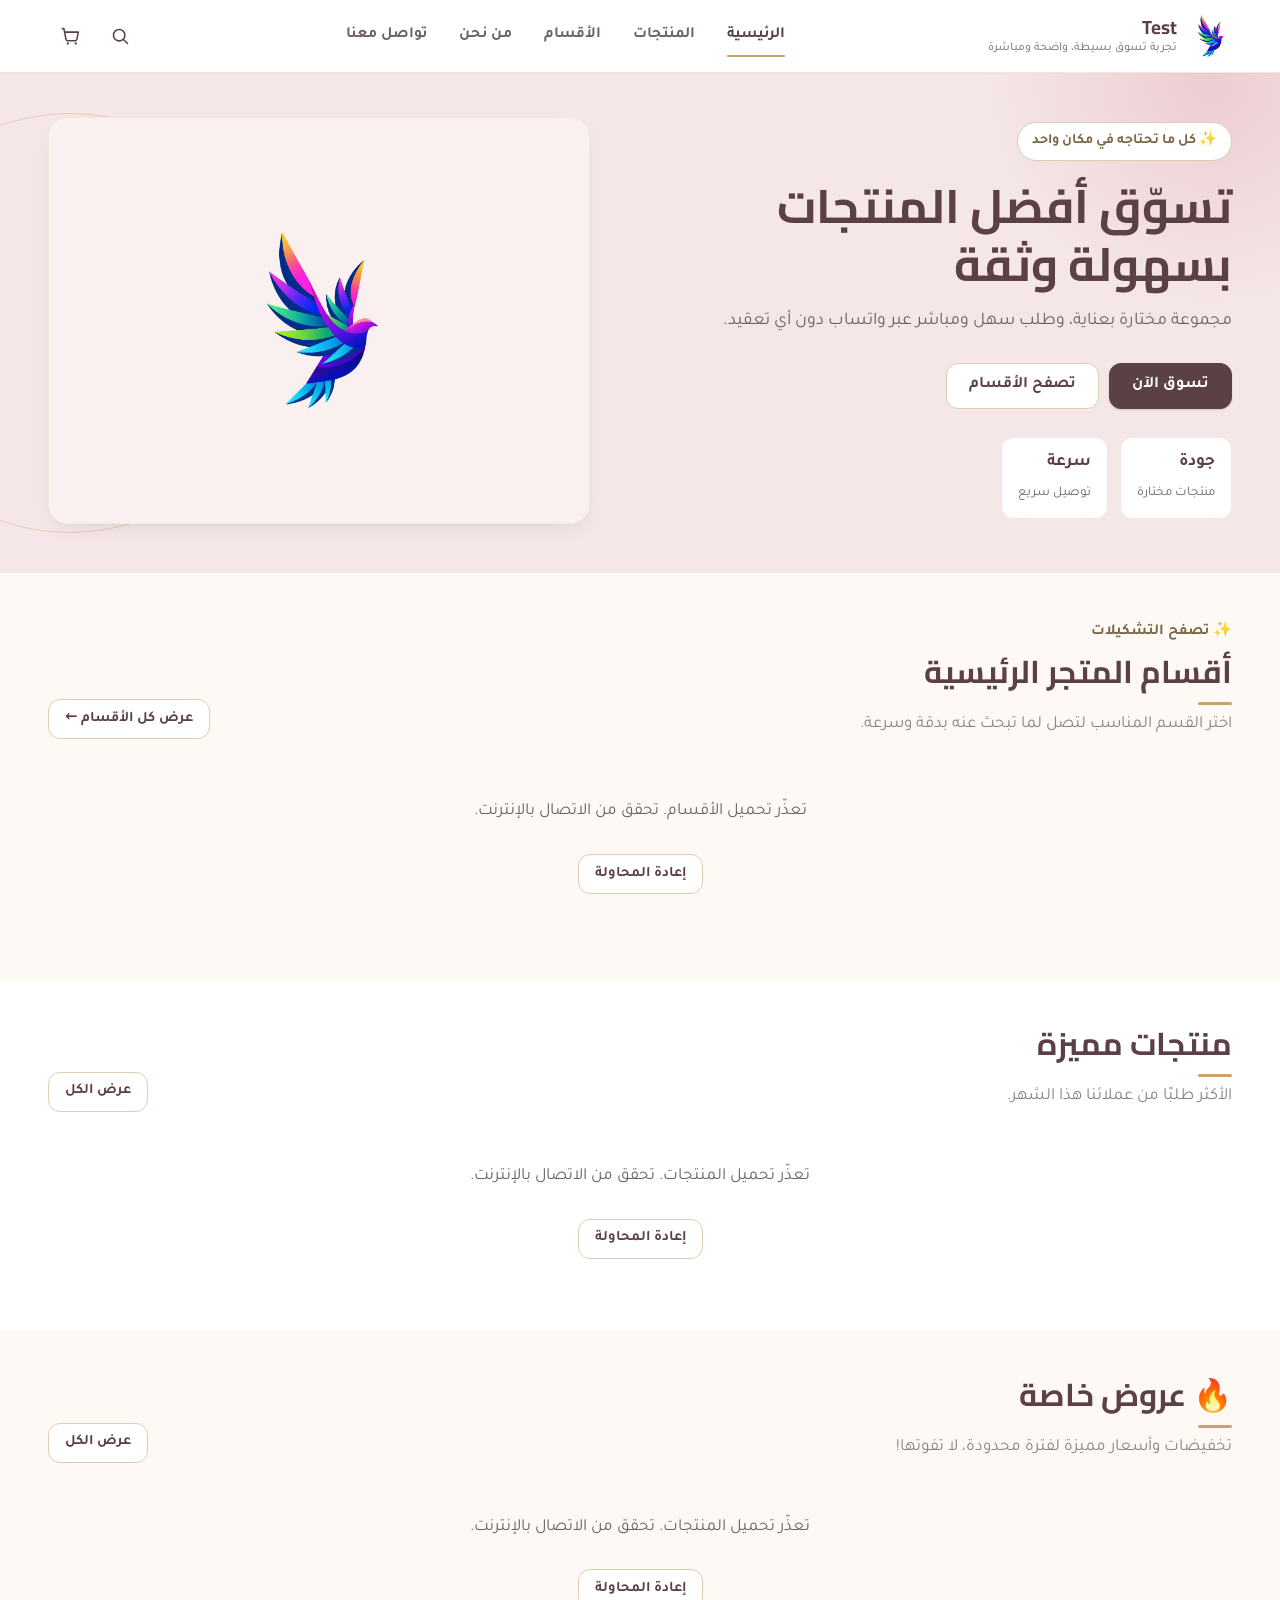
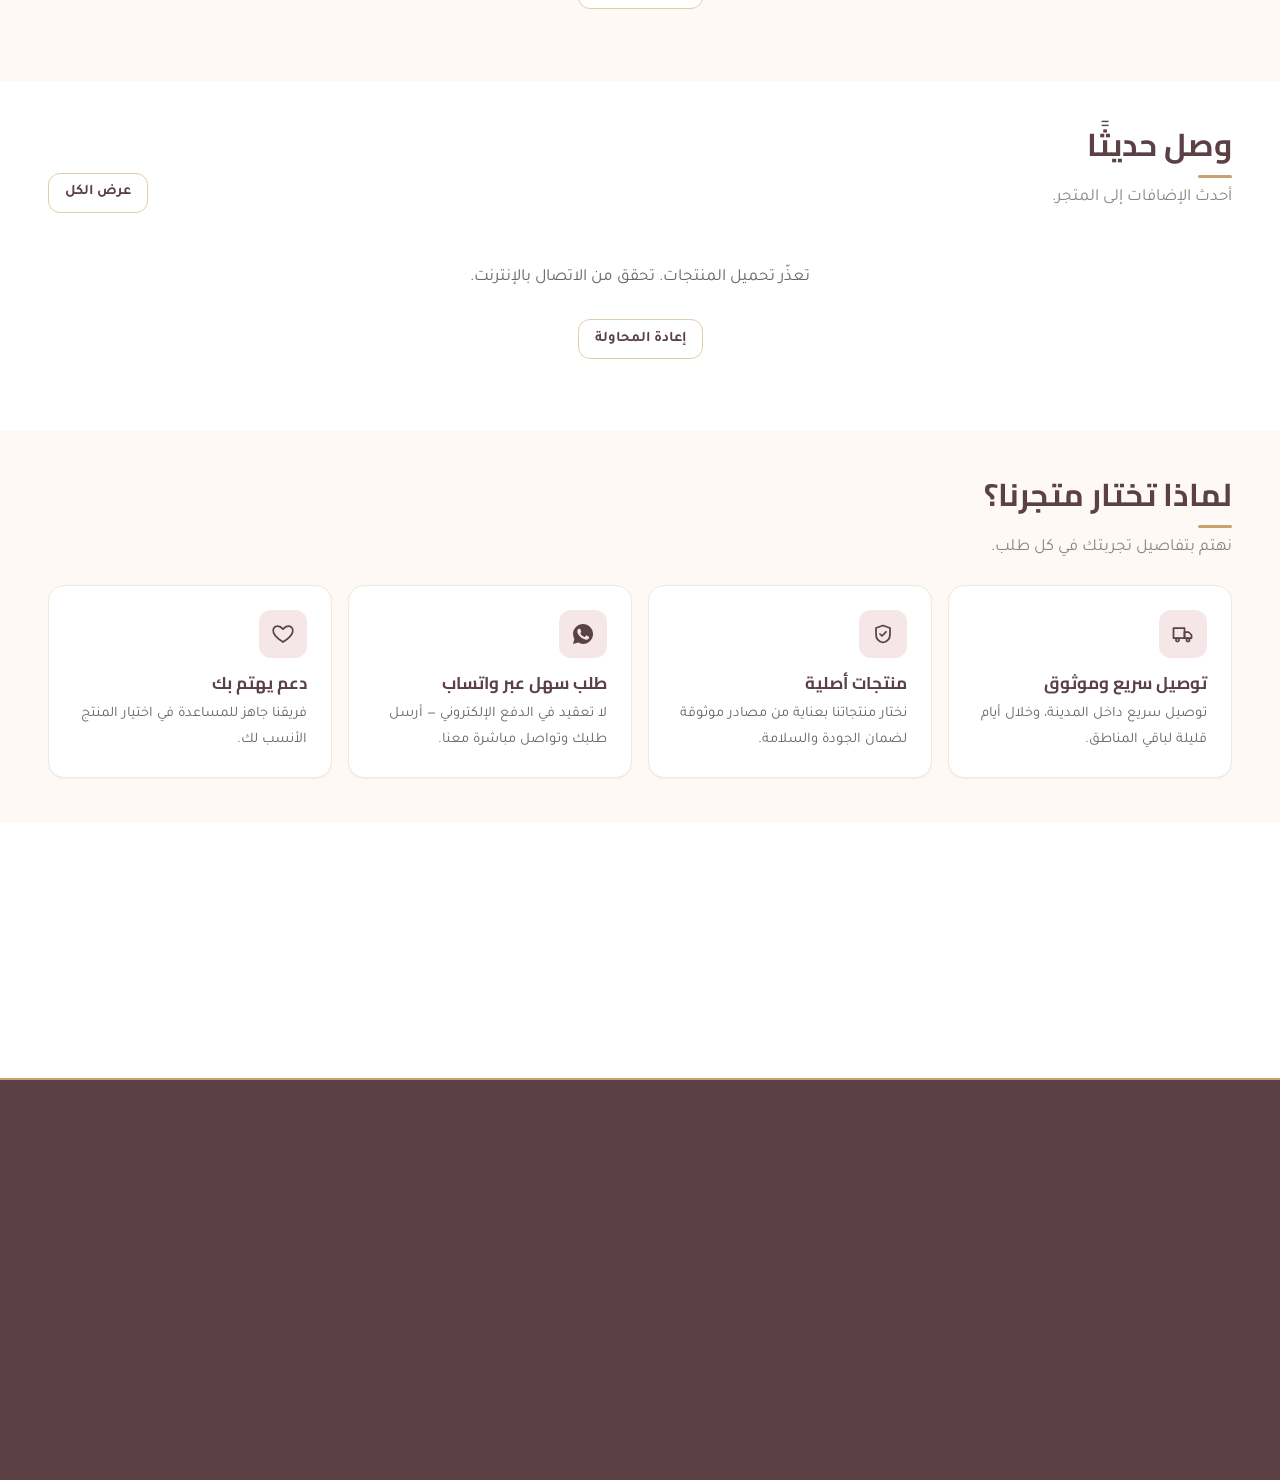
<file: index.html>
<!DOCTYPE html>
<html lang="ar" dir="rtl">
<head>
  <meta charset="UTF-8">
  <meta name="viewport" content="width=device-width, initial-scale=1.0">
  
  <!-- العناوين الأساسية لمحركات البحث والمتصفحات -->
  <title>متجرك الإلكتروني | تسوق أفضل المنتجات بسهولة</title>
  <meta name="description" content="تصفّح تشكيلة واسعة من المنتجات المختارة بعناية واطلب مباشرة عبر واتساب مع توصيل سريع لباب بيتك.">
  <link rel="icon" href="assets/logo/logo.png">

  <!-- ========================================== -->
  <!-- تهيئة الروابط للمشاركة (WhatsApp / Telegram / Social) -->
  <!-- ========================================== -->
  <meta property="og:type" content="website">
  <meta property="og:url" content="https://test3-9ri.pages.dev/">
  <meta property="og:locale" content="ar_AR">
  <meta property="og:site_name" content="متجرك الإلكتروني">
  <meta property="og:title" content="متجرك الإلكتروني | تسوق أفضل المنتجات بسهولة وثقة">
  <meta property="og:description" content="تصفّح تشكيلة واسعة من المنتجات واطلب مباشرة عبر واتساب بسهولة وسرعة.">
  <meta property="og:image" content="https://test3-9ri.pages.dev/assets/logo/logo.png">
  <meta property="og:image:alt" content="شعار المتجر">

  <!-- وسوم منصة X / Twitter -->
  <meta name="twitter:card" content="summary_large_image">
  <meta name="twitter:title" content="متجرك الإلكتروني | تسوق أفضل المنتجات بسهولة وثقة">
  <meta name="twitter:description" content="تصفّح تشكيلة واسعة من المنتجات واطلب مباشرة عبر واتساب بسهولة وسرعة.">
  <meta name="twitter:image" content="https://test3-9ri.pages.dev/assets/logo/logo.png">

  <!-- مصافحة مسبقة للخوادم الخارجية (عدّل رابط قاعدة البيانات لكل عميل ليطابق config.js) -->
  <link rel="preconnect" href="https://test3-2a6de-default-rtdb.europe-west1.firebasedatabase.app" crossorigin>
  <link rel="preconnect" href="https://ik.imagekit.io" crossorigin>
  <link rel="preconnect" href="https://fonts.googleapis.com">
  <link rel="preconnect" href="https://fonts.gstatic.com" crossorigin>

  <!-- الخطوط لا تحجب الرسم: تُحمَّل بالخلفية ثم تُفعَّل -->
  <link rel="preload" as="style" href="https://fonts.googleapis.com/css2?family=Cairo:wght@600;700&family=Tajawal:wght@400;500;700&display=swap">
  <link rel="stylesheet" href="https://fonts.googleapis.com/css2?family=Cairo:wght@600;700&family=Tajawal:wght@400;500;700&display=swap" media="print" onload="this.media='all'">
  <noscript>
    <link rel="stylesheet" href="https://fonts.googleapis.com/css2?family=Cairo:wght@600;700&family=Tajawal:wght@400;500;700&display=swap">
  </noscript>

  <link rel="stylesheet" href="css/style.css?v=60">
  <link rel="stylesheet" href="css/refresh.css?v=60">

  <!-- config.js صغير (2KB) ومن نفس النطاق: نحمّله مبكرًا ليبدأ جلب البيانات بالتوازي مع تحميل CSS/JS -->
  <script src="js/config.js?v=60"></script>
  <script>
  /* بدء جلب بيانات الرئيسية فورًا (قبل تحميل store.js). store.js يلتقط النتائج عبر window.__early.
     صيغة الروابط يجب أن تطابق productQuery() في store.js حرفيًا. */
  (function () {
    try {
      if (typeof STORE_CONFIG === "undefined" || !window.fetch) return;
      var base = String(STORE_CONFIG.firebaseDatabaseURL || "").trim().replace(/\/+$/, "");
      if (!base) return;
      var E = window.__early = {};
      function go(path, qs) {
        var url = base + "/" + path + ".json" + (qs || "");
        E[url] = fetch(url).then(function (r) { return r.ok ? r.json() : undefined; }).catch(function () { return undefined; });
      }
      function q(f, v, l) {
        return "?orderBy=" + encodeURIComponent(JSON.stringify(f)) + "&equalTo=" + encodeURIComponent(JSON.stringify(v)) + "&limitToFirst=" + l;
      }
      var last = +localStorage.getItem("last_meta_pull_time") || 0;
      if (Date.now() - last >= 900000) { go("ws_categories"); go("ws_settings"); go("ws_ads"); }
      go("ws_products", q("featured", true, 5));
      go("ws_products", q("isOffer", true, 5));
      go("ws_products", q("isNew", true, 5));
    } catch (e) {}
  })();
  </script>

  <!-- تحميل مسبق للصفحات التالية عند اقتراب المستخدم منها -->
  <script type="speculationrules">{"prefetch":[{"where":{"href_matches":"/*"},"eagerness":"moderate"}]}</script>
</head>
<body>

<!-- الهيدر يتم توليده عبر app.js -->
<div id="site-header" data-active="home"></div>

<main>
  <section class="hero">
    <div class="hero-blob"></div>
    <div class="container hero-inner">
      <div class="hero-copy">
        <div class="hero-eyebrow-free">✨ كل ما تحتاجه في مكان واحد</div>
        <h1>تسوّق أفضل المنتجات بسهولة وثقة</h1>
        <p>مجموعة مختارة بعناية، وطلب سهل ومباشر عبر واتساب دون أي تعقيد.</p>
        <div class="hero-cta">
          <a href="products.html" class="btn btn-primary">تسوق الآن</a>
          <a href="#categories" class="btn btn-outline">تصفح الأقسام</a>
        </div>
        <div class="hero-trust">
          <div><strong>جودة</strong><span>منتجات مختارة</span></div>
          <div><strong>سرعة</strong><span>توصيل سريع</span></div>
        </div>
      </div>
      <div class="hero-art" id="heroPromoContainer">
        <!-- صورة افتراضية تظهر فوراً قبل تحميل السلايدر -->
        <div class="hero-art-default"><img src="assets/logo/logo.png" alt="شعار المتجر" width="160" height="160" fetchpriority="high" decoding="async"></div>
      </div>
    </div>
  </section>

  <!-- قسم الأقسام الرئيسية -->
  <section class="section section-categories-highlight" id="categories">
    <div class="container">
      <div class="section-head">
        <div>
          <span class="section-tag" style="display:inline-block; margin-bottom:6px; font-weight:700; color:var(--sand-500, #b4883a); font-size:0.9rem;">✨ تصفح التشكيلات</span>
          <h2>أقسام المتجر الرئيسية</h2>
          <p>اختر القسم المناسب لتصل لما تبحث عنه بدقة وسرعة.</p>
        </div>
        <a href="categories.html" class="btn btn-outline btn-sm">عرض كل الأقسام ←</a>
      </div>
      <div class="cat-scroller" id="homeCategories" aria-busy="true"><div class="cat-chip skeleton-chip" aria-hidden="true"><span class="cat-icon"></span><span class="name"></span></div><div class="cat-chip skeleton-chip" aria-hidden="true"><span class="cat-icon"></span><span class="name"></span></div><div class="cat-chip skeleton-chip" aria-hidden="true"><span class="cat-icon"></span><span class="name"></span></div><div class="cat-chip skeleton-chip" aria-hidden="true"><span class="cat-icon"></span><span class="name"></span></div><div class="cat-chip skeleton-chip" aria-hidden="true"><span class="cat-icon"></span><span class="name"></span></div></div>
    </div>
  </section>

  <!-- قسم المنتجات المميزة -->
  <section class="section section-alt">
    <div class="container">
      <div class="section-head">
        <div>
          <h2>منتجات مميزة</h2>
          <p>الأكثر طلبًا من عملائنا هذا الشهر.</p>
        </div>
        <a href="products.html?filter=featured" class="btn btn-outline btn-sm">عرض الكل</a>
      </div>
      <div class="product-grid" id="featuredGrid">
        <article class="product-card skeleton-card" aria-hidden="true"></article>
        <article class="product-card skeleton-card" aria-hidden="true"></article>
        <article class="product-card skeleton-card" aria-hidden="true"></article>
        <article class="product-card skeleton-card" aria-hidden="true"></article>
      </div>
    </div>
  </section>

  <!-- قسم العروض الخاصة -->
  <section class="section">
    <div class="container">
      <div class="section-head">
        <div>
          <h2>🔥 عروض خاصة</h2>
          <p>تخفيضات وأسعار مميزة لفترة محدودة، لا تفوتها!</p>
        </div>
        <a href="products.html?filter=offer" class="btn btn-outline btn-sm">عرض الكل</a>
      </div>
      <div class="product-grid" id="offerGrid">
        <article class="product-card skeleton-card" aria-hidden="true"></article>
        <article class="product-card skeleton-card" aria-hidden="true"></article>
        <article class="product-card skeleton-card" aria-hidden="true"></article>
        <article class="product-card skeleton-card" aria-hidden="true"></article>
      </div>
    </div>
  </section>

  <!-- قسم وصل حديثاً -->
  <section class="section section-alt">
    <div class="container">
      <div class="section-head">
        <div>
          <h2>وصل حديثًا</h2>
          <p>أحدث الإضافات إلى المتجر.</p>
        </div>
        <a href="products.html?filter=new" class="btn btn-outline btn-sm">عرض الكل</a>
      </div>
      <div class="product-grid" id="newGrid">
        <article class="product-card skeleton-card" aria-hidden="true"></article>
        <article class="product-card skeleton-card" aria-hidden="true"></article>
        <article class="product-card skeleton-card" aria-hidden="true"></article>
        <article class="product-card skeleton-card" aria-hidden="true"></article>
      </div>
    </div>
  </section>

  <!-- قسم المزايا -->
  <section class="section">
    <div class="container">
      <div class="section-head">
        <div>
          <h2>لماذا تختار متجرنا؟</h2>
          <p>نهتم بتفاصيل تجربتك في كل طلب.</p>
        </div>
      </div>
      <div class="feature-grid">
        <div class="feature-card">
          <div class="icon"><svg viewBox="0 0 24 24" fill="none" stroke="currentColor" stroke-width="1.7"><path d="M2.5 6h11v10h-11z"/><path d="M13.5 10h4l3 3v3h-7z"/><circle cx="6.5" cy="18" r="1.6"/><circle cx="17" cy="18" r="1.6"/></svg></div>
          <h3>توصيل سريع وموثوق</h3>
          <p>توصيل سريع داخل المدينة، وخلال أيام قليلة لباقي المناطق.</p>
        </div>
        <div class="feature-card">
          <div class="icon"><svg viewBox="0 0 24 24" fill="none" stroke="currentColor" stroke-width="1.7"><path d="M12 3.5 19 6v6c0 5-3 7.8-7 8.5-4-.7-7-3.5-7-8.5V6l7-2.5Z"/><path d="m9 12 2 2 4-4.2"/></svg></div>
          <h3>منتجات أصلية</h3>
          <p>نختار منتجاتنا بعناية من مصادر موثوقة لضمان الجودة والسلامة.</p>
        </div>
        <div class="feature-card">
          <div class="icon"><svg viewBox="0 0 24 24" fill="currentColor"><path d="M12.04 2c-5.5 0-10 4.5-10 10 0 1.8.47 3.45 1.29 4.9L2 22l5.25-1.38A9.94 9.94 0 0 0 12.04 22c5.5 0 10-4.5 10-10s-4.5-10-10-10Zm5.8 14.2c-.24.68-1.4 1.3-1.94 1.38-.5.08-1.13.11-1.82-.11-.42-.13-.96-.31-1.65-.6-2.9-1.25-4.8-4.16-4.94-4.35-.14-.19-1.18-1.57-1.18-3s.75-2.13 1.02-2.42c.27-.29.58-.36.78-.36h.56c.18 0 .42-.07.65.5.24.58.8 2 .87 2.15.07.15.12.32.02.51-.1.19-.15.31-.3.48-.15.17-.31.38-.44.51-.15.15-.3.31-.13.6.17.29.76 1.25 1.63 2.02 1.12.99 2.06 1.3 2.35 1.45.29.15.46.13.63-.08.17-.21.72-.84.92-1.13.19-.29.39-.24.65-.14.27.1 1.7.8 1.99.95.29.15.48.22.55.34.07.13.07.71-.17 1.4Z"/></svg></div>
          <h3>طلب سهل عبر واتساب</h3>
          <p>لا تعقيد في الدفع الإلكتروني — أرسل طلبك وتواصل مباشرة معنا.</p>
        </div>
        <div class="feature-card">
          <div class="icon"><svg viewBox="0 0 24 24" fill="none" stroke="currentColor" stroke-width="1.7"><path d="M12 20s-7.3-4.6-9.4-9.2C1.2 7.6 3 4.5 6.2 4.1c2-.3 3.8.7 5.8 3 2-2.3 3.8-3.3 5.8-3 3.2.4 5 3.5 3.6 6.7C19.3 15.4 12 20 12 20Z"/></svg></div>
          <h3>دعم يهتم بك</h3>
          <p>فريقنا جاهز للمساعدة في اختيار المنتج الأنسب لك.</p>
        </div>
      </div>
    </div>
  </section>

  <!-- تواصل معنا -->
  <section class="section section-alt">
    <div class="container">
      <div class="contact-band" id="contactBand">
        <div>
          <h2>لديك استفسار؟ تواصل معنا مباشرة</h2>
          <p>فريقنا متاح يوميًا للرد على استفساراتك ومساعدتك في اختيار المنتج المناسب.</p>
        </div>
        <div class="social-row" id="homeSocialRow" style="flex-wrap: wrap; justify-content: center; gap: 10px;"></div>
      </div>
    </div>
  </section>
</main>
  
<div id="site-footer"></div>

<!-- كل السكربتات مؤجلة (defer) → لا تحجب الرسم. لا حاجة لـ Firebase SDK في المتجر (القراءة عبر REST) -->
<script src="js/icons.js?v=60" defer></script>
<script src="js/store.js?v=60" defer></script>
<script src="js/whatsapp.js?v=60" defer></script>
<script src="js/app.js?v=60" defer></script>
<script>
/* ==========================================================================
   منطق الصفحة الرئيسية
   - عرض فوري من الكاش ثم تحديث بالخلفية (stale-while-revalidate)
   - الأقسام الثلاثة تُجلب بالتوازي وكل قسم يظهر فور وصول بياناته
   - لا يُعاد رسم أي جزء إلا إذا تغيّرت بياناته (لا وميض ولا تكرار تحميل صور)
   ========================================================================== */
  var slideInterval = null;
  var HOME_SECTIONS = [
    { grid: "featuredGrid", field: "featured", cache: "featured", empty: "لا توجد منتجات مميزة حاليًا." },
    { grid: "offerGrid",    field: "isOffer",  cache: "offers",   empty: "لا توجد عروض وتخفيضات حاليًا." },
    { grid: "newGrid",      field: "isNew",    cache: "new",      empty: "لا توجد منتجات جديدة حاليًا." }
  ];
  var IMG_FALLBACK = "https://placehold.co/600x600/FAF0EE/5B4146?text=صورة+تجريبية";

  function productMediaHtml(product) {
    if (product.image) {
      var imgUrl = window.getIkUrl(product.image, 600, 80);
      return '<img src="' + escapeHtml(imgUrl) + '" ' +
             'alt="' + escapeHtml(product.name || "") + '" ' +
             'class="product-media-img img-fade" width="600" height="600" loading="lazy" decoding="async" ' +
             'onload="this.classList.add(\'is-loaded\')" ' +
             'onerror="this.onerror=null; this.classList.add(\'is-loaded\'); this.src=\'' + IMG_FALLBACK + '\';">';
    }
    var cat = Store.getCategories().find(function (c) { return c.id === product.categoryId; });
    return '<div class="placeholder-icon">' + iconSvg(cat ? cat.icon : "box") + "</div>";
  }

  function productHasOptions(product) {
    if (!product) return false;
    return (Array.isArray(product.colors) && product.colors.length > 0) ||
           (Array.isArray(product.sizes) && product.sizes.length > 0) ||
           (Array.isArray(product.variants) && product.variants.length > 0) ||
           Store.hasVariantMatrix(product);
  }

  var OPTIONS_ICON = '<svg viewBox="0 0 24 24" fill="none" stroke="currentColor" stroke-width="2" stroke-linecap="round" stroke-linejoin="round" style="width:16px;height:16px;display:block;margin:auto;"><line x1="4" y1="21" x2="4" y2="14"></line><line x1="4" y1="10" x2="4" y2="3"></line><line x1="12" y1="21" x2="12" y2="12"></line><line x1="12" y1="8" x2="12" y2="3"></line><line x1="20" y1="21" x2="20" y2="16"></line><line x1="20" y1="12" x2="20" y2="3"></line><line x1="1" y1="14" x2="7" y2="14"></line><line x1="9" y1="8" x2="15" y2="8"></line><line x1="17" y1="16" x2="23" y2="16"></line></svg>';

  function renderHomeProductCard(product) {
    var outOfStock = !Store.isProductAvailable(product);
    var badges = [];

    if (product.isOffer) badges.push('<span class="badge badge-offer">عرض🔥</span>');
    else if (product.isNew) badges.push('<span class="badge badge-new">جديد</span>');
    else if (product.featured) badges.push('<span class="badge badge-featured">مميز</span>');
    if (outOfStock) badges.push('<span class="badge badge-out-abs">غير متوفر</span>');

    var colorsHtml = "";
    if (product.colors && product.colors.length > 0) {
      var maxShow = 4;
      var remaining = product.colors.length - maxShow;
      var dots = product.colors.slice(0, maxShow).map(function (c) {
        return '<span class="card-color-dot" style="background:' + escapeHtml(c.hex || "#ccc") + ';" title="' + escapeHtml(c.name || "") + '"></span>';
      }).join("");
      if (remaining > 0) dots += '<span class="card-color-more">+' + remaining + '</span>';
      colorsHtml = '<div class="product-body-colors">' + dots + '</div>';
    } else {
      var optionsCount = (product.variants && product.variants.length) || 0;
      if (optionsCount > 1) badges.push('<span class="badge badge-variants">' + iconSvg("layers") + optionsCount + ' خيارات</span>');
    }

    var hasOptions = productHasOptions(product);
    var actionIcon = hasOptions ? OPTIONS_ICON : iconSvg("cart");
    var actionTitle = outOfStock ? "غير متوفر" : (hasOptions ? "اختر الخيارات والمواصفات" : "أضف للسلة");
    var actionLabel = outOfStock ? "غير متوفر" : (hasOptions ? "اختر الخيارات" : "أضف للسلة");
    var href = 'product.html?id=' + encodeURIComponent(product.id);

    return (
      '<article class="product-card">' +
        '<a href="' + href + '" class="product-media">' + productMediaHtml(product) + badges.join("") + '</a>' +
        '<div class="product-body">' +
          '<span class="product-cat">' + escapeHtml(Store.getCategoryName(product.categoryId)) + "</span>" +
          '<h3 class="product-name"><a href="' + href + '">' + escapeHtml(product.name) + "</a></h3>" +
          colorsHtml +
          '<div class="product-foot">' +
            '<span class="price">' + formatPrice(product.price) + "</span>" +
            '<div class="product-actions">' +
              '<button class="btn btn-primary" ' + (outOfStock ? "disabled" : "") +
                ' title="' + actionTitle + '" onclick="quickAddToCart(' + jsStr(product.id) + ')">' +
                actionIcon + '<span class="btn-label">' + actionLabel + "</span>" +
              "</button>" +
            "</div>" +
          "</div>" +
        "</div>" +
      '</article>'
    );
  }

  async function quickAddToCart(productId) {
    var product = Store.getProduct(productId) || await Store.loadProductById(productId);
    if (!product || !Store.isProductAvailable(product)) return;

    if (productHasOptions(product)) {
      window.location.href = 'product.html?id=' + encodeURIComponent(productId);
      return;
    }
    var res = Store.addToCart(productId, 1);
    if (res && res.capped) showToast("وصلت للحد الأقصى المتوفر من هذا المنتج", "error");
    else showToast(product.name + " أُضيف إلى السلة", "success");
    window.updateCartBadge();
  }

  function renderGridInto(containerId, products, emptyMessage) {
    var el = document.getElementById(containerId);
    if (!el) return;
    el.removeAttribute("aria-busy");
    if (!products || !products.length) {
      el.innerHTML = '<div class="empty-state" style="padding:20px;text-align:center;width:100%;flex:0 0 100%;color:var(--ink-400);">' + iconSvg("box") + "<p>" + (emptyMessage || "لا توجد منتجات لعرضها حاليًا.") + "</p></div>";
      return;
    }
    el.innerHTML = products.map(renderHomeProductCard).join("");
  }

  function listSig(list) {
    return (list || []).map(function (p) {
      return [p.id, p.name, p.price, p.image, p.available, p.isOffer, p.isNew, p.featured, Store.getTotalStock(p)].join("~");
    }).join("|");
  }

  function renderSectionError(sec) {
    var el = document.getElementById(sec.grid);
    if (!el) return;
    el.removeAttribute("aria-busy");
    el.innerHTML = '<div class="load-error" style="flex:0 0 100%;width:100%;"><p>تعذّر تحميل المنتجات. تحقق من الاتصال بالإنترنت.</p>' +
      '<button type="button" class="btn btn-outline btn-sm">إعادة المحاولة</button></div>';
    el.querySelector("button").addEventListener("click", function () {
      el.setAttribute("aria-busy", "true");
      el.innerHTML = '<article class="product-card skeleton-card" aria-hidden="true"></article>'.repeat(4);
      loadHomeSection(sec);
    });
  }

  function loadHomeSection(sec) {
    var cached = Store.getFieldCache(sec.cache).slice(0, 4);
    var painted = false;
    if (cached.length) { renderGridInto(sec.grid, cached); painted = true; }   // عرض فوري لزائر عاد

    return Store.loadProductsPageByField(sec.field, true, 4, null).then(function (res) {
      var list = (res.products || []).slice(0, 4);
      Store.setFieldCache(sec.cache, list);
      if (!painted || listSig(list) !== listSig(cached)) renderGridInto(sec.grid, list, sec.empty);
    }).catch(function (err) {
      console.error("Home section error (" + sec.field + "):", err);
      if (!painted) renderSectionError(sec);
    });
  }

  /* ---------- الأقسام ---------- */
  var catSig = null;
  function renderHomeCategories() {
    var el = document.getElementById("homeCategories");
    if (!el) return;
    var cats = Store.getCategories().filter(function (c) { return !c.parentId; });

    if (!cats.length && !LS.get("last_meta_pull_time")) return;     // لم تصل أول مزامنة بعد: نُبقي الـ skeleton

    var sig = JSON.stringify(cats.map(function (c) { return [c.id, c.name, c.image, c.icon]; }));
    if (sig === catSig) return;
    catSig = sig;
    el.removeAttribute("aria-busy");

    if (!cats.length) {
      el.innerHTML = '<div class="empty-state" style="width:100%;padding:16px;text-align:center;color:var(--ink-400);"><p>لا توجد أقسام مضافة بعد.</p></div>';
      return;
    }
    el.innerHTML = cats.map(function (c) {
      var media = c.image
        ? '<img src="' + escapeHtml(window.getIkUrl(c.image, 200, 80)) + '" alt="" width="80" height="80" loading="lazy" decoding="async" style="width:100%;height:100%;object-fit:cover;border-radius:50%;">'
        : iconSvg(c.icon || "box");
      return '<a href="products.html?cat=' + encodeURIComponent(c.id) + '" class="cat-chip"><span class="cat-icon" style="padding:0;overflow:hidden;display:flex;align-items:center;justify-content:center;">' + media + '</span><span class="name">' + escapeHtml(c.name) + "</span></a>";
    }).join("");
  }

  /* ---------- روابط التواصل ---------- */
  function renderHomeSocial() {
    var homeSocial = document.getElementById("homeSocialRow");
    if (!homeSocial) return;
    var s = Store.getSettings();
    var html = "";
    if (s.whatsapp) html += '<a href="https://wa.me/' + whatsappDigitsOnly(s.whatsapp) + '" target="_blank" rel="noopener">' + iconSvg("whatsapp") + "واتساب</a>";
    if (s.instagram) html += '<a href="' + escapeHtml(safeUrl(s.instagram)) + '" target="_blank" rel="noopener">' + iconSvg("instagram") + 'انستقرام</a>';
    if (s.tiktok) html += '<a href="' + escapeHtml(safeUrl(s.tiktok)) + '" target="_blank" rel="noopener">' + iconSvg("tiktok") + 'تيك توك</a>';
    homeSocial.innerHTML = html || '<span style="opacity:.6;">لم يتم إعداد روابط التواصل بعد.</span>';
  }

  /* ---------- سلايدر الإعلانات ---------- */
  var adsSig = null;
  var reduceMotion = window.matchMedia && window.matchMedia("(prefers-reduced-motion: reduce)").matches;
  var sliderCtl = { start: function () {}, stop: function () {} };

  document.addEventListener("visibilitychange", function () {
    if (document.hidden) sliderCtl.stop(); else sliderCtl.start();
  });

  function renderAdsSlider() {
    var adminAds = Store.getAds();
    var codeAds = (typeof CODE_ADS !== "undefined") ? CODE_ADS : [];
    var ads = adminAds.concat(codeAds).filter(function (a) { return a && a.image; })
      .sort(function (a, b) { return (a.order || 0) - (b.order || 0); });
    var heroArt = document.getElementById("heroPromoContainer");
    if (!heroArt) return;

    var sig = JSON.stringify(ads.map(function (a) { return [a.image, a.link, a.order]; }));
    if (sig === adsSig) return;                       // لا تغيير ← لا نعيد بناء السلايدر (يمنع القفز لأول شريحة)
    var hadSlider = adsSig !== null && adsSig !== "[]";
    adsSig = sig;

    sliderCtl.stop();
    sliderCtl = { start: function () {}, stop: function () {} };
    clearInterval(slideInterval);

    if (!ads.length) {
      if (hadSlider) heroArt.innerHTML = '<div class="hero-art-default"><img src="assets/logo/logo.png" alt="شعار المتجر" width="160" height="160" decoding="async"></div>';
      return;
    }

    var trackHtml = '<div class="promo-slider-container"><div class="promo-slider-track" id="promoTrack">';
    var dotsHtml = ads.length > 1 ? '<div class="promo-dots">' : '';
    ads.forEach(function (ad, index) {
      var img = '<img src="' + escapeHtml(window.getIkUrl(ad.image, 900, 80)) + '" alt="إعلان ' + (index + 1) + '" width="800" height="600" ' +
                'class="img-fade" decoding="async" ' + (index === 0 ? 'fetchpriority="high"' : 'loading="lazy"') +
                ' onload="this.classList.add(\'is-loaded\')" onerror="this.classList.add(\'is-loaded\')">';
      var wrapped = ad.link
        ? '<a href="' + escapeHtml(safeUrl(ad.link)) + '" target="_blank" rel="noopener" style="display:block;width:100%;height:100%;">' + img + '</a>'
        : img;
      trackHtml += '<div class="promo-slide" data-index="' + index + '">' + wrapped + '</div>';
      if (ads.length > 1) dotsHtml += '<div class="promo-dot ' + (index === 0 ? 'active' : '') + '" data-target="' + index + '" role="button" aria-label="الإعلان ' + (index + 1) + '"></div>';
    });
    heroArt.innerHTML = trackHtml + '</div>' + (ads.length > 1 ? dotsHtml + '</div>' : '') + '</div>';

    if (ads.length < 2) return;

    var track = document.getElementById("promoTrack");
    var dots = heroArt.querySelectorAll(".promo-dot");
    var currentIndex = 0;

    function goToSlide(index) {
      if (index < 0) index = ads.length - 1;
      if (index >= ads.length) index = 0;
      currentIndex = index;
      track.style.transform = "translateX(" + (currentIndex * 100) + "%)";
      dots.forEach(function (d, i) { d.classList.toggle("active", i === currentIndex); });
    }
    function stop() { clearInterval(slideInterval); slideInterval = null; }
    function start() {
      stop();
      if (reduceMotion || document.hidden) return;
      slideInterval = setInterval(function () { goToSlide(currentIndex + 1); }, 4000);
    }
    sliderCtl = { start: start, stop: stop };

    dots.forEach(function (dot) {
      dot.addEventListener("click", function () { stop(); goToSlide(parseInt(this.dataset.target, 10)); start(); });
    });

    var startX = 0;
    track.addEventListener("touchstart", function (e) { stop(); startX = e.changedTouches[0].screenX; }, { passive: true });
    track.addEventListener("touchend", function (e) {
      var endX = e.changedTouches[0].screenX;
      // RTL: translateX موجب يحرّك المحتوى لليسار، لذلك نبقي نفس منطق الاتجاهات الأصلي
      if (startX - endX > 50) goToSlide(currentIndex + 1); else if (endX - startX > 50) goToSlide(currentIndex - 1);
      start();
    }, { passive: true });

    start();
  }

  function initHome() {
    renderHomeSocial();
    renderHomeCategories();
    renderAdsSlider();
    HOME_SECTIONS.forEach(loadHomeSection);           // الأقسام الثلاثة بالتوازي
  }

  window.addEventListener("DOMContentLoaded", initHome);

  document.addEventListener("store:synced", function () {
    renderHomeSocial();
    renderHomeCategories();
    renderAdsSlider();
  });

  document.addEventListener("store:sync-error", function () {
    var el = document.getElementById("homeCategories");
    if (el && el.getAttribute("aria-busy") === "true") {
      el.removeAttribute("aria-busy");
      el.innerHTML = '<div class="load-error" style="width:100%;"><p>تعذّر تحميل الأقسام. تحقق من الاتصال بالإنترنت.</p>' +
        '<button type="button" class="btn btn-outline btn-sm" onclick="location.reload()">إعادة المحاولة</button></div>';
    }
  });
</script>
</body>
</html>
</file>
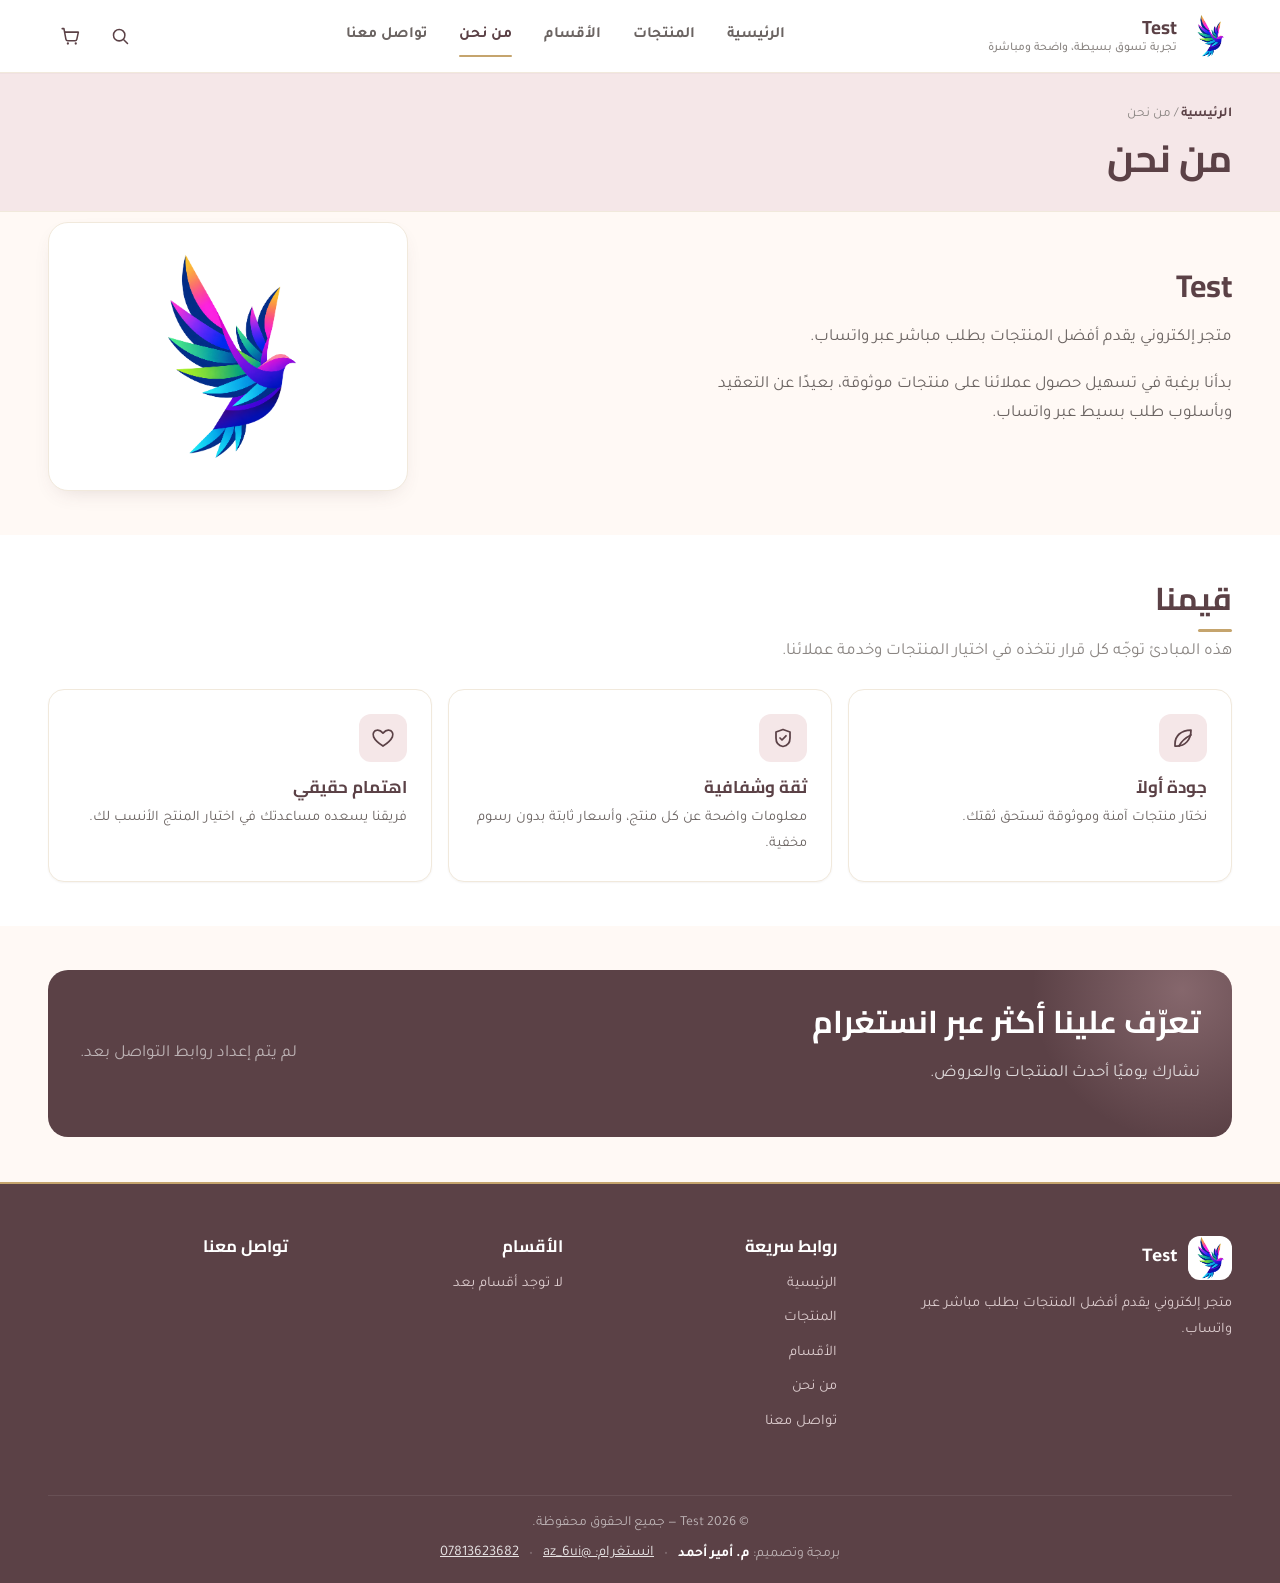
<file: about.html>
<!DOCTYPE html>
<html lang="ar" dir="rtl">
<head>
  <meta name="viewport" content="width=device-width, initial-scale=1.0">
<meta charset="UTF-8">
<meta name="viewport" content="width=device-width, initial-scale=1.0">
<title>من نحن | متجرك الإلكتروني</title>
<link rel="icon" href="assets/logo/logo.png">
  <!-- Arabic UI font (same on every page; non-blocking) -->
  <!-- عدّل رابط قاعدة البيانات لكل عميل ليطابق config.js -->
  <link rel="preconnect" href="https://test3-2a6de-default-rtdb.europe-west1.firebasedatabase.app" crossorigin>
  <link rel="preconnect" href="https://ik.imagekit.io" crossorigin>
  <link rel="preconnect" href="https://fonts.googleapis.com">
  <link rel="preconnect" href="https://fonts.gstatic.com" crossorigin>
  <link rel="stylesheet" href="https://fonts.googleapis.com/css2?family=Cairo:wght@600;700&family=Tajawal:wght@400;500;700&display=swap" media="print" onload="this.media='all'">
  <noscript><link rel="stylesheet" href="https://fonts.googleapis.com/css2?family=Cairo:wght@600;700&family=Tajawal:wght@400;500;700&display=swap"></noscript>
<link rel="stylesheet" href="css/style.css?v=60">
  <link rel="stylesheet" href="css/refresh.css?v=60">
</head>
<body>

<div id="site-header" data-active="about"></div>

<main>
  <section class="page-header">
    <div class="container">
      <div class="breadcrumb"><a href="index.html">الرئيسية</a> / من نحن</div>
      <h1>من نحن</h1>
    </div>
  </section>

  <section class="section" style="padding-top:10px;">
    <div class="container about-hero">
      <div>
        <h2 id="aboutStoreName">متجرك الإلكتروني</h2>
        <p id="aboutDescription">متجر إلكتروني يقدّم منتجات مختارة بعناية.</p>
        <p>بدأنا برغبة في تسهيل حصول عملائنا على منتجات موثوقة، بعيدًا عن التعقيد وبأسلوب طلب بسيط عبر واتساب.</p>
      </div>
      <div class="hero-art" style="max-width:360px;margin-inline-start:auto;">
        <img src="assets/logo/logo.png" alt="شعار المتجر">
      </div>
    </div>
  </section>

  <section class="section section-alt">
    <div class="container">
      <div class="section-head">
        <div>
          <h2>قيمنا</h2>
          <p>هذه المبادئ توجّه كل قرار نتخذه في اختيار المنتجات وخدمة عملائنا.</p>
        </div>
      </div>
      <div class="value-grid">
        <div class="feature-card">
          <div class="icon"><svg viewBox="0 0 24 24" fill="none" stroke="currentColor" stroke-width="1.7"><path d="M20 4C10 4 4 10 4 18v2h2c8 0 14-6 14-16Z"/><path d="M8 20c2-4 6-8 12-11"/></svg></div>
          <h3>جودة أولاً</h3>
          <p>نختار منتجات آمنة وموثوقة تستحق ثقتك.</p>
        </div>
        <div class="feature-card">
          <div class="icon"><svg viewBox="0 0 24 24" fill="none" stroke="currentColor" stroke-width="1.7"><path d="M12 3.5 19 6v6c0 5-3 7.8-7 8.5-4-.7-7-3.5-7-8.5V6l7-2.5Z"/><path d="m9 12 2 2 4-4.2"/></svg></div>
          <h3>ثقة وشفافية</h3>
          <p>معلومات واضحة عن كل منتج، وأسعار ثابتة بدون رسوم مخفية.</p>
        </div>
        <div class="feature-card">
          <div class="icon"><svg viewBox="0 0 24 24" fill="none" stroke="currentColor" stroke-width="1.7"><path d="M12 20s-7.3-4.6-9.4-9.2C1.2 7.6 3 4.5 6.2 4.1c2-.3 3.8.7 5.8 3 2-2.3 3.8-3.3 5.8-3 3.2.4 5 3.5 3.6 6.7C19.3 15.4 12 20 12 20Z"/></svg></div>
          <h3>اهتمام حقيقي</h3>
          <p>فريقنا يسعده مساعدتك في اختيار المنتج الأنسب لك.</p>
        </div>
      </div>
    </div>
  </section>

  <section class="section">
    <div class="container">
      <div class="contact-band" id="aboutContactBand">
        <div>
          <h2>تعرّف علينا أكثر عبر انستغرام</h2>
          <p>نشارك يوميًا أحدث المنتجات والعروض.</p>
        </div>
        <div class="social-row" id="aboutSocialRow"></div>
      </div>
    </div>
  </section>
</main>

<div id="site-footer"></div>

<!-- سكربتات مؤجلة (defer): لا تحجب الرسم. القراءة من Firebase عبر REST داخل store.js (بدون SDK) -->
<script src="js/config.js?v=60" defer></script>
<script src="js/icons.js?v=60" defer></script>
<script src="js/store.js?v=60" defer></script>
<script src="js/whatsapp.js?v=60" defer></script>
<script src="js/app.js?v=60" defer></script>
<script>
  /* تُستدعى عند التحميل وعند وصول الإعدادات من Firebase (كانت تُرسم مرة واحدة فقط → بيانات ناقصة لأول زائر) */
  function renderAboutPage() {
    var s = Store.getSettings();
    var nameEl = document.getElementById("aboutStoreName");
    var descEl = document.getElementById("aboutDescription");
    if (nameEl) nameEl.textContent = s.storeName || "";
    if (descEl) descEl.textContent = s.storeDescription || "";

    var html = "";
    if (s.instagram) html += '<a href="' + escapeHtml(safeUrl(s.instagram)) + '" target="_blank" rel="noopener">' + iconSvg("instagram") + "انستغرام</a>";
    if (s.whatsapp) html += '<a href="https://wa.me/' + whatsappDigitsOnly(s.whatsapp) + '" target="_blank" rel="noopener">' + iconSvg("whatsapp") + "واتساب</a>";
    var row = document.getElementById("aboutSocialRow");
    if (row) row.innerHTML = html || '<span style="opacity:.6;">لم يتم إعداد روابط التواصل بعد.</span>';
  }
  document.addEventListener("DOMContentLoaded", renderAboutPage);
  document.addEventListener("store:synced", renderAboutPage);
</script>
</body>
</html>
</file>
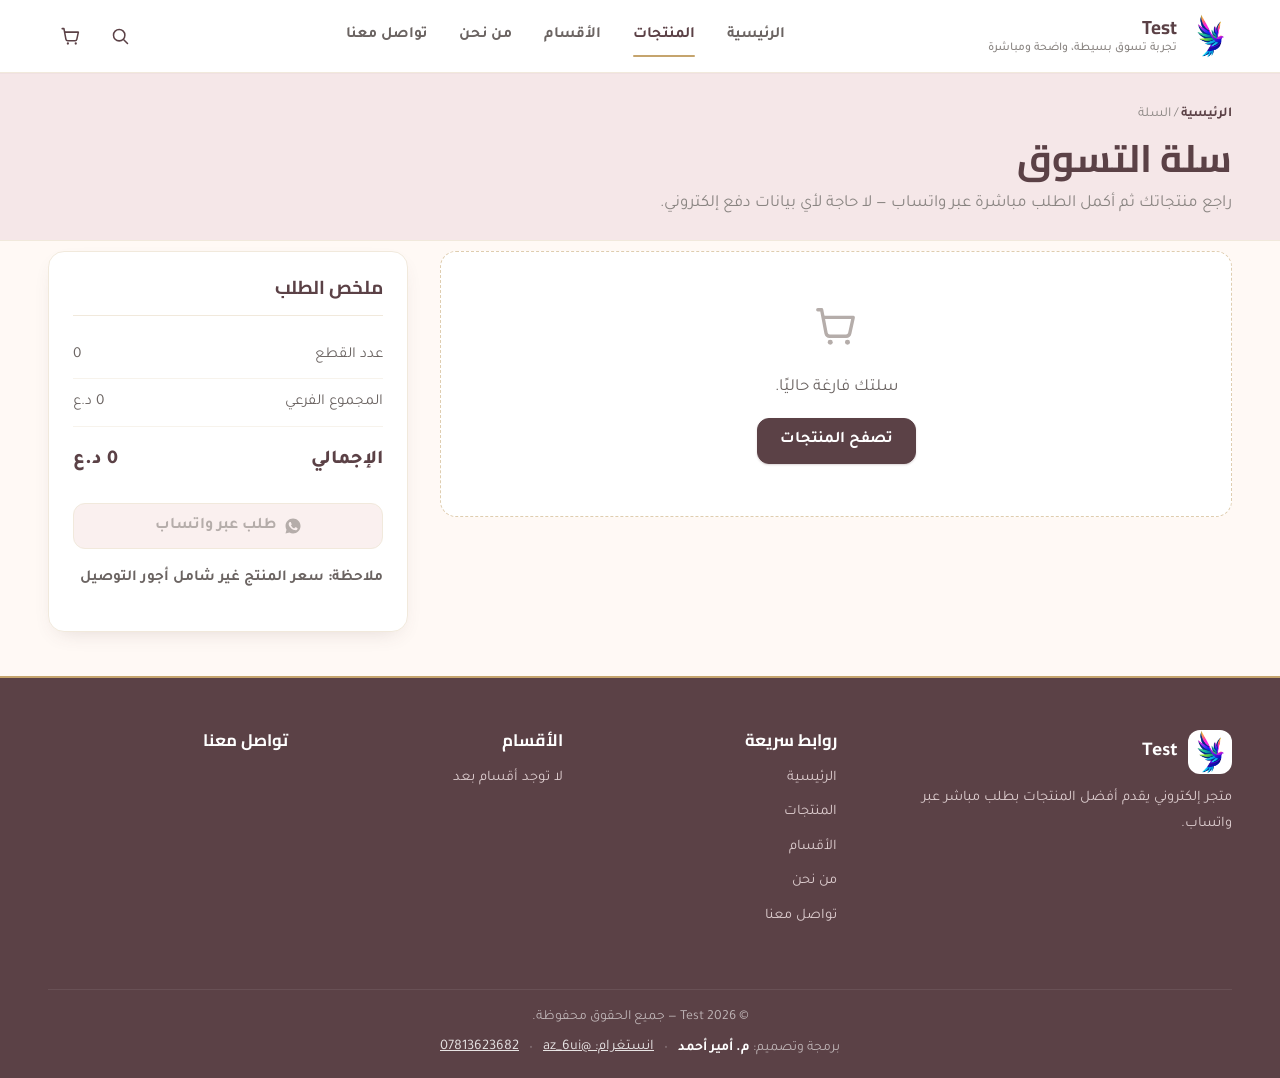
<file: cart.html>
<!DOCTYPE html>
<html lang="ar" dir="rtl">
<head>
  <meta charset="UTF-8">
  <meta name="viewport" content="width=device-width, initial-scale=1.0">
  <title>السلة | متجرك الإلكتروني</title>
  <link rel="icon" href="assets/logo/logo.png">
    <!-- Arabic UI font (same on every page; non-blocking) -->
  <!-- عدّل رابط قاعدة البيانات لكل عميل ليطابق config.js -->
  <link rel="preconnect" href="https://test3-2a6de-default-rtdb.europe-west1.firebasedatabase.app" crossorigin>
  <link rel="preconnect" href="https://ik.imagekit.io" crossorigin>
  <link rel="preconnect" href="https://fonts.googleapis.com">
  <link rel="preconnect" href="https://fonts.gstatic.com" crossorigin>
  <link rel="stylesheet" href="https://fonts.googleapis.com/css2?family=Cairo:wght@600;700&family=Tajawal:wght@400;500;700&display=swap" media="print" onload="this.media='all'">
  <noscript><link rel="stylesheet" href="https://fonts.googleapis.com/css2?family=Cairo:wght@600;700&family=Tajawal:wght@400;500;700&display=swap"></noscript>
<link rel="stylesheet" href="css/style.css?v=60">
  <link rel="stylesheet" href="css/refresh.css?v=60">
</head>
<body>

<div id="site-header" data-active="products"></div>

<main>
  <section class="page-header">
    <div class="container">
      <div class="breadcrumb"><a href="index.html">الرئيسية</a> / السلة</div>
      <h1>سلة التسوق</h1>
      <p>راجع منتجاتك ثم أكمل الطلب مباشرة عبر واتساب — لا حاجة لأي بيانات دفع إلكتروني.</p>
    </div>
  </section>

  <section class="section" style="padding-top:10px;">
    <div class="container">
      <div class="cart-layout">
        <div>
          <div id="cartWarning" class="setup-note" style="display:none;">
            بعض المنتجات في سلتك لم تعد متوفرة بالكامل، الرجاء مراجعة الكميات قبل إرسال الطلب.
          </div>
          <!-- إضافة الحاوية المسؤولة عن التمرير هنا -->
          <div class="cart-items-wrapper">
              <div id="cartItems"></div>
          </div>
        </div>

        <aside class="summary-card">
          <h3>ملخص الطلب</h3>
          <div class="summary-row"><span>عدد القطع</span><span id="cartItemCount">0</span></div>
          <div class="summary-row"><span>المجموع الفرعي</span><span id="cartSubtotal">0 د.ع</span></div>
          <div class="summary-row total"><span>الإجمالي</span><span id="cartTotal">0 د.ع</span></div>
          <button class="btn btn-whatsapp btn-block" id="checkoutBtn" style="margin-top:16px;">__ICON_WHATSAPP__ طلب عبر واتساب</button>
          <p id="cartDeliveryNote" style="font-size: 0.9rem; margin-top: 15px; line-height: 1.8;"></p>
        </aside>
      </div>
    </div>
  </section>
</main>

<div id="site-footer"></div>

<!-- سكربتات مؤجلة (defer): لا تحجب الرسم. القراءة من Firebase عبر REST داخل store.js (بدون SDK) -->
<script src="js/config.js?v=60" defer></script>
<script src="js/icons.js?v=60" defer></script>
<script src="js/store.js?v=60" defer></script>
<script src="js/whatsapp.js?v=60" defer></script>
<script src="js/app.js?v=60" defer></script>
<script src="js/cart.js?v=60" defer></script>
<script>
  document.addEventListener("DOMContentLoaded", function () {
    var btn = document.getElementById("checkoutBtn");
    if (btn && typeof iconSvg === "function") {
      btn.innerHTML = iconSvg("whatsapp") + " طلب عبر واتساب";
    }
  });
</script>
</body>
</html>
</file>
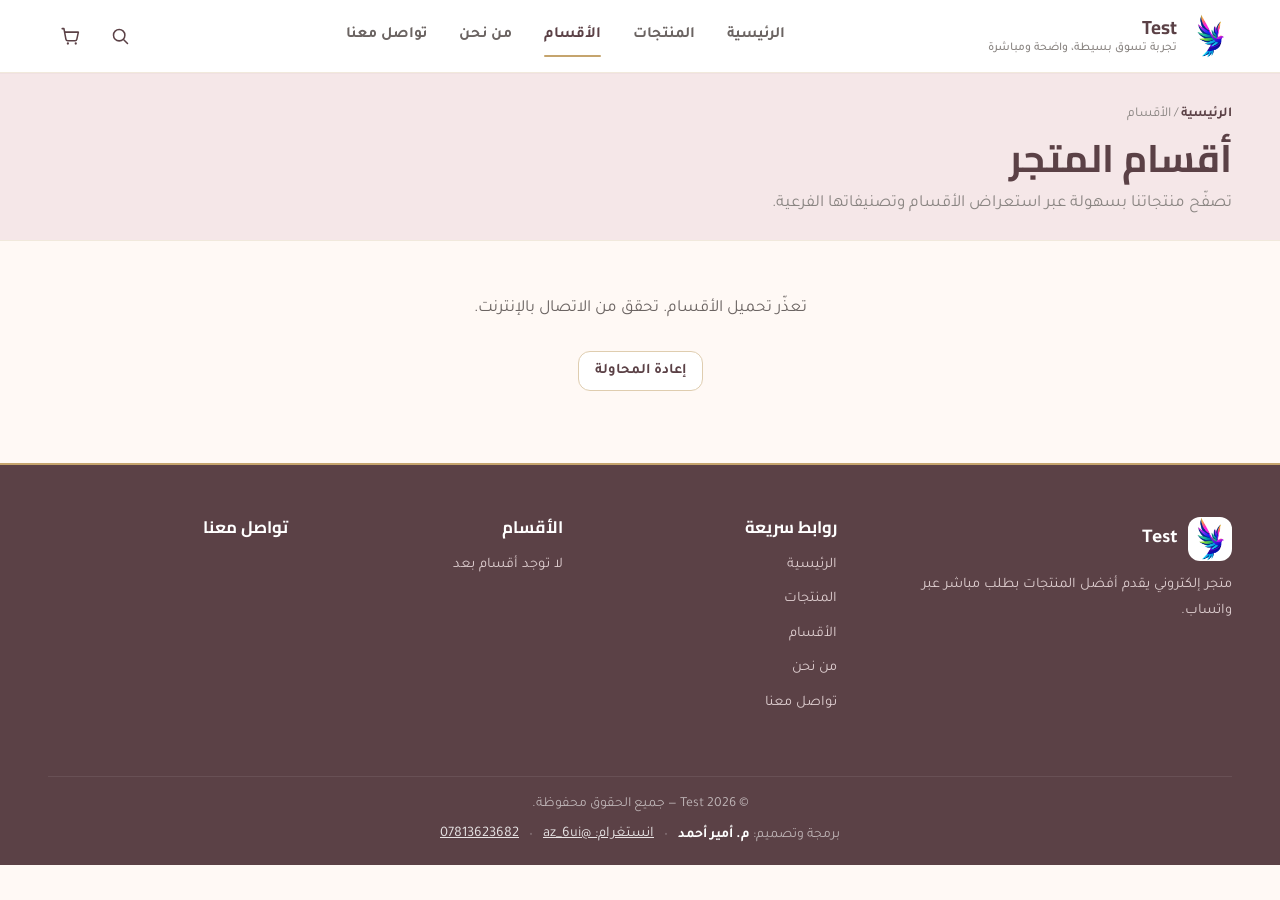
<file: categories.html>
<!DOCTYPE html>
<html lang="ar" dir="rtl">
<head>
  <meta charset="UTF-8">
  <meta name="viewport" content="width=device-width, initial-scale=1.0">
  <title>الأقسام | متجرك الإلكتروني</title>
  <link rel="icon" href="assets/logo/logo.png">
    <!-- Arabic UI font (same on every page; non-blocking) -->
  <!-- عدّل رابط قاعدة البيانات لكل عميل ليطابق config.js -->
  <link rel="preconnect" href="https://test3-2a6de-default-rtdb.europe-west1.firebasedatabase.app" crossorigin>
  <link rel="preconnect" href="https://ik.imagekit.io" crossorigin>
  <link rel="preconnect" href="https://fonts.googleapis.com">
  <link rel="preconnect" href="https://fonts.gstatic.com" crossorigin>
  <link rel="stylesheet" href="https://fonts.googleapis.com/css2?family=Cairo:wght@600;700&family=Tajawal:wght@400;500;700&display=swap" media="print" onload="this.media='all'">
  <noscript><link rel="stylesheet" href="https://fonts.googleapis.com/css2?family=Cairo:wght@600;700&family=Tajawal:wght@400;500;700&display=swap"></noscript>
<link rel="stylesheet" href="css/style.css?v=60">
  <link rel="stylesheet" href="css/refresh.css?v=60">
</head>
<body>

<div id="site-header" data-active="categories"></div>

<main>
  <section class="page-header">
    <div class="container">
      <div class="breadcrumb"><a href="index.html">الرئيسية</a> / الأقسام</div>
      <h1>أقسام المتجر</h1>
      <p>تصفّح منتجاتنا بسهولة عبر استعراض الأقسام وتصنيفاتها الفرعية.</p>
    </div>
  </section>

  <section class="section" style="padding-top: 25px;">
    <div class="container">
      <div class="category-grid" id="categoriesGrid" aria-busy="true" style="display: grid; grid-template-columns: repeat(auto-fill, minmax(280px, 1fr)); gap: 20px;">
        <!-- سيتم رسم الأقسام برمجياً هنا -->
        <div class="cat-main-card skeleton-card" aria-hidden="true" style="min-height:150px"></div><div class="cat-main-card skeleton-card" aria-hidden="true" style="min-height:150px"></div><div class="cat-main-card skeleton-card" aria-hidden="true" style="min-height:150px"></div><div class="cat-main-card skeleton-card" aria-hidden="true" style="min-height:150px"></div>
      </div>
    </div>
  </section>
</main>

<div id="site-footer"></div>

<!-- سكربتات مؤجلة (defer): لا تحجب الرسم. القراءة من Firebase عبر REST داخل store.js (بدون SDK) -->
<script src="js/config.js?v=60" defer></script>
<script src="js/icons.js?v=60" defer></script>
<script src="js/store.js?v=60" defer></script>
<script src="js/whatsapp.js?v=60" defer></script>
<script src="js/app.js?v=60" defer></script>
<script>
  var catPageSig = null;

  function renderAllCategoriesPage() {
    var grid = document.getElementById("categoriesGrid");
    if (!grid) return;

    var allCategories = Store.getCategories();
    var mainCategories = allCategories.filter(function (c) { return !c.parentId; });

    // أول زيارة: لا نعرض "لا توجد أقسام" قبل أن تصل أول مزامنة (نُبقي الـ skeleton)
    if (!mainCategories.length && !LS.get("last_meta_pull_time")) return;

    var sig = JSON.stringify(allCategories.map(function (c) { return [c.id, c.name, c.parentId, c.image, c.icon]; }));
    if (sig === catPageSig) return;
    catPageSig = sig;
    grid.removeAttribute("aria-busy");

    if (mainCategories.length === 0) {
      grid.innerHTML = '<div class="empty-state" style="grid-column:1/-1;">' + iconSvg("box") + '<p>لا توجد أقسام مضافة بعد.</p></div>';
      return;
    }

    grid.innerHTML = mainCategories.map(function (main) {
      var subCats = allCategories.filter(function (c) { return c.parentId === main.id; });

      var media = iconSvg(main.icon || "box");
      if (main.image) {
        media = '<img src="' + escapeHtml(window.getIkUrl(main.image, 700, 80)) + '" alt="' + escapeHtml(main.name) + '" width="700" height="700" loading="lazy" decoding="async">';
      }

      var subHtml = '';
      if (subCats.length > 0) {
        subHtml = '<div class="cat-sub-chips">';
        subHtml += '<a href="products.html?cat=' + encodeURIComponent(main.id) + '" class="cat-sub-chip" style="background:var(--olive-100);color:var(--olive-800);">عرض الكل</a>';
        subCats.forEach(function (sub) {
          subHtml += '<a href="products.html?cat=' + encodeURIComponent(sub.id) + '" class="cat-sub-chip">' + escapeHtml(sub.name) + '</a>';
        });
        subHtml += '</div>';
      }

      // ملاحظة: لا نعرض "عدد المنتجات" لأن المتجر يحمّل المنتجات على دفعات (العدد المحلي غير دقيق وكان يظهر 0)
      return (
        '<div class="cat-main-card">' +
          '<a href="products.html?cat=' + encodeURIComponent(main.id) + '" class="cat-card-header">' +
            '<div class="cat-card-img">' + media + '</div>' +
            '<div class="cat-card-title">' +
              '<h3>' + escapeHtml(main.name) + '</h3>' +
              '<span>تصفح المنتجات ←</span>' +
            '</div>' +
          '</a>' +
          subHtml +
        '</div>'
      );
    }).join("");
  }

  document.addEventListener("DOMContentLoaded", renderAllCategoriesPage);
  document.addEventListener("store:synced", renderAllCategoriesPage);
  document.addEventListener("store:sync-error", function () {
    var grid = document.getElementById("categoriesGrid");
    if (grid && grid.getAttribute("aria-busy") === "true") {
      grid.removeAttribute("aria-busy");
      grid.innerHTML = '<div class="load-error"><p>تعذّر تحميل الأقسام. تحقق من الاتصال بالإنترنت.</p><button type="button" class="btn btn-outline btn-sm" onclick="location.reload()">إعادة المحاولة</button></div>';
    }
  });
</script>
</body>
</html>
</file>
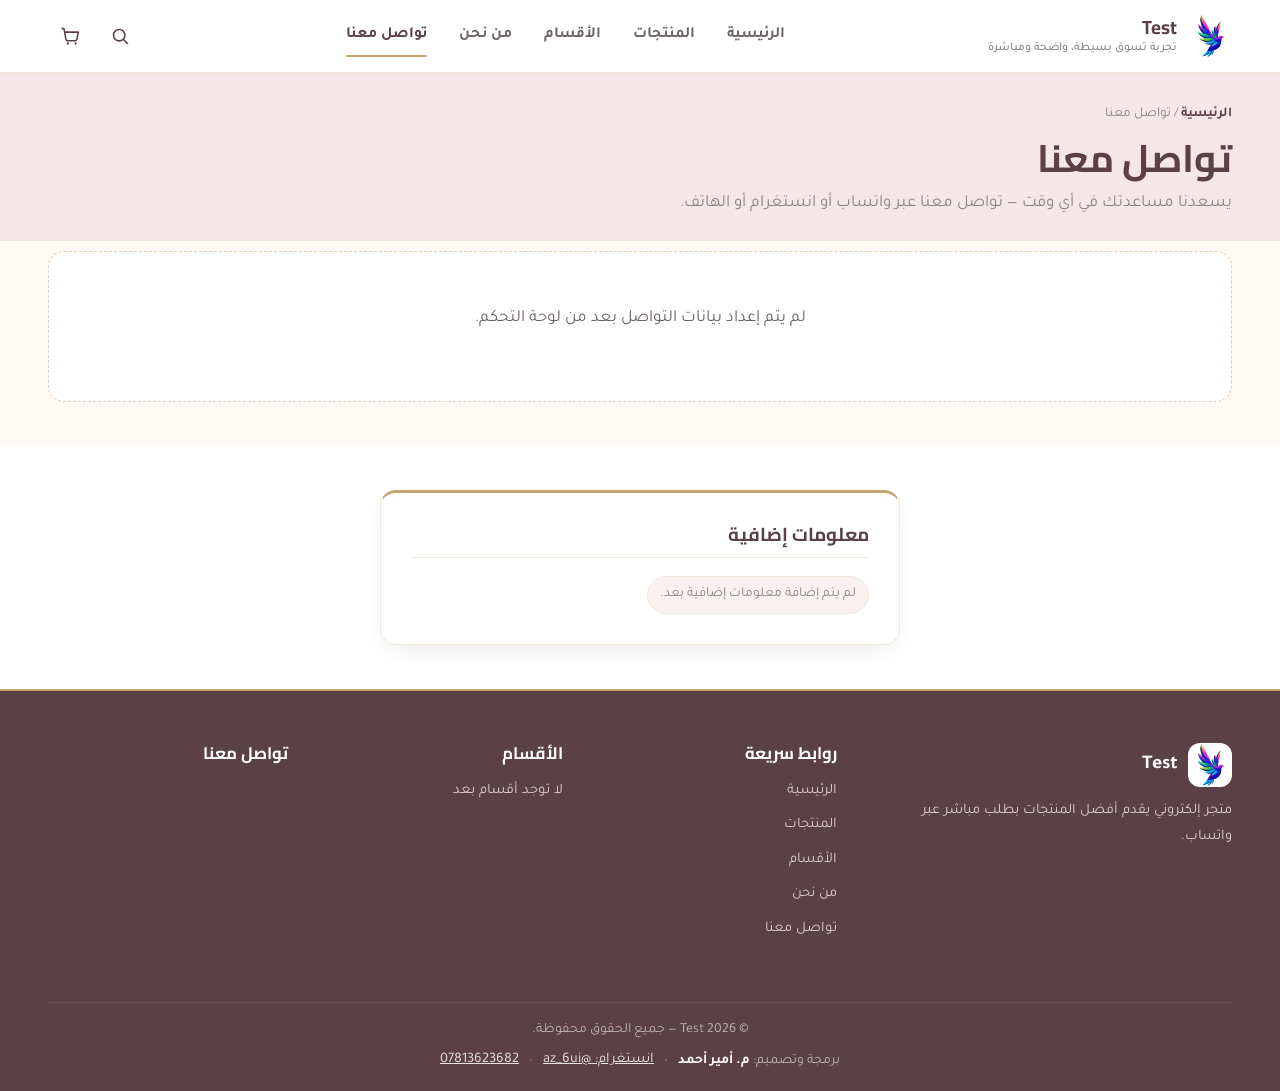
<file: contact.html>
<!DOCTYPE html>
<html lang="ar" dir="rtl">
<head>
  <meta name="viewport" content="width=device-width, initial-scale=1.0">
<meta charset="UTF-8">
<meta name="viewport" content="width=device-width, initial-scale=1.0">
<title>تواصل معنا | متجرك الإلكتروني</title>
<link rel="icon" href="assets/logo/logo.png">
  <!-- Arabic UI font (same on every page; non-blocking) -->
  <!-- عدّل رابط قاعدة البيانات لكل عميل ليطابق config.js -->
  <link rel="preconnect" href="https://test3-2a6de-default-rtdb.europe-west1.firebasedatabase.app" crossorigin>
  <link rel="preconnect" href="https://ik.imagekit.io" crossorigin>
  <link rel="preconnect" href="https://fonts.googleapis.com">
  <link rel="preconnect" href="https://fonts.gstatic.com" crossorigin>
  <link rel="stylesheet" href="https://fonts.googleapis.com/css2?family=Cairo:wght@600;700&family=Tajawal:wght@400;500;700&display=swap" media="print" onload="this.media='all'">
  <noscript><link rel="stylesheet" href="https://fonts.googleapis.com/css2?family=Cairo:wght@600;700&family=Tajawal:wght@400;500;700&display=swap"></noscript>
<link rel="stylesheet" href="css/style.css?v=60">
  <link rel="stylesheet" href="css/refresh.css?v=60">
</head>
<body>

<div id="site-header" data-active="contact"></div>

<main>
  <section class="page-header">
    <div class="container">
      <div class="breadcrumb"><a href="index.html">الرئيسية</a> / تواصل معنا</div>
      <h1>تواصل معنا</h1>
      <p>يسعدنا مساعدتك في أي وقت — تواصل معنا عبر واتساب أو انستغرام أو الهاتف.</p>
    </div>
  </section>

  <section class="section" style="padding-top:10px;">
    <div class="container">
      <div class="feature-grid" id="contactCards"></div>
    </div>
  </section>

  <section class="section section-alt">
    <div class="container" style="max-width:640px;">
      <div class="form-card" style="max-width:100%;">
        <h3 style="margin-bottom:6px;">معلومات إضافية</h3>
        <div class="detail-meta" id="extraInfo" style="margin-top:10px;"></div>
      </div>
    </div>
  </section>
</main>

<div id="site-footer"></div>

<!-- سكربتات مؤجلة (defer): لا تحجب الرسم. القراءة من Firebase عبر REST داخل store.js (بدون SDK) -->
<script src="js/config.js?v=60" defer></script>
<script src="js/icons.js?v=60" defer></script>
<script src="js/store.js?v=60" defer></script>
<script src="js/whatsapp.js?v=60" defer></script>
<script src="js/app.js?v=60" defer></script>
<script>
  /* تُستدعى عند التحميل وعند وصول الإعدادات من Firebase (كانت تعرض "لم يتم إعداد بيانات التواصل" لأول زائر ولا تتحدّث) */
  function renderContactPage() {
    const s = Store.getSettings();

    const cards = [];
    if (s.whatsapp) cards.push({ icon: "whatsapp", title: "واتساب", desc: "أسرع طريقة للطلب والاستفسار", link: "https://wa.me/" + whatsappDigitsOnly(s.whatsapp), label: "راسلنا الآن" });
    if (s.instagram) cards.push({ icon: "instagram", title: "انستغرام", desc: "تابع جديدنا وعروضنا", link: safeUrl(s.instagram), label: "زيارة الحساب" });
    if (s.tiktok) cards.push({
      customIcon: '<svg xmlns="http://www.w3.org/2000/svg" width="24" height="24" viewBox="0 0 448 512" fill="currentColor"><path d="M448,209.91a210.06,210.06,0,0,1-122.77-39.25V349.38A162.55,162.55,0,1,1,185,188.31V278.2a74.62,74.62,0,1,0,52.23,71.18V0l88,0a121.18,121.18,0,0,0,1.86,22.17h0A122.18,122.18,0,0,0,381,102.39a121.43,121.43,0,0,0,67,20.14Z"/></svg>',
      title: "تيك توك",
      desc: "شاهد مقاطعنا وتفاعل معنا",
      link: safeUrl(s.tiktok),
      label: "تابعنا"
    });
    if (s.phone) cards.push({ icon: "phone", title: "الهاتف", desc: s.phone, link: "tel:" + String(s.phone).replace(/[^0-9+]/g, ""), label: "اتصال مباشر" });
    if (s.address) cards.push({ icon: "home", title: "الموقع", desc: s.address, link: null, label: null });

    document.getElementById("contactCards").innerHTML = cards.length ? cards.map(function (c) {
      // قراءة الأيقونة المخصصة أو الأيقونة الافتراضية
      const iconHtml = c.customIcon ? c.customIcon : iconSvg(c.icon);
      
      return '<div class="feature-card">' +
        '<div class="icon">' + iconHtml + "</div>" +
        "<h3>" + c.title + "</h3>" +
        "<p>" + escapeHtml(c.desc) + "</p>" +
        (c.link ? '<a href="' + escapeHtml(c.link) + '" target="_blank" rel="noopener" class="btn btn-outline btn-sm">' + c.label + "</a>" : "") +
      "</div>";
    }).join("") : '<div class="empty-state"><p>لم يتم إعداد بيانات التواصل بعد من لوحة التحكم.</p></div>';

    let extraInfoHtml = "";
    if (s.workingHours) extraInfoHtml += "<span><strong>ساعات العمل:</strong> " + escapeHtml(s.workingHours) + "</span>";
    if (s.deliveryInfo) extraInfoHtml += "<span><strong>معلومات التوصيل:</strong> " + escapeHtml(s.deliveryInfo) + "</span>";
    document.getElementById("extraInfo").innerHTML = extraInfoHtml || "<span>لم يتم إضافة معلومات إضافية بعد.</span>";
  }
  document.addEventListener("DOMContentLoaded", renderContactPage);
  document.addEventListener("store:synced", renderContactPage);
</script>
</body>
</html>
</file>
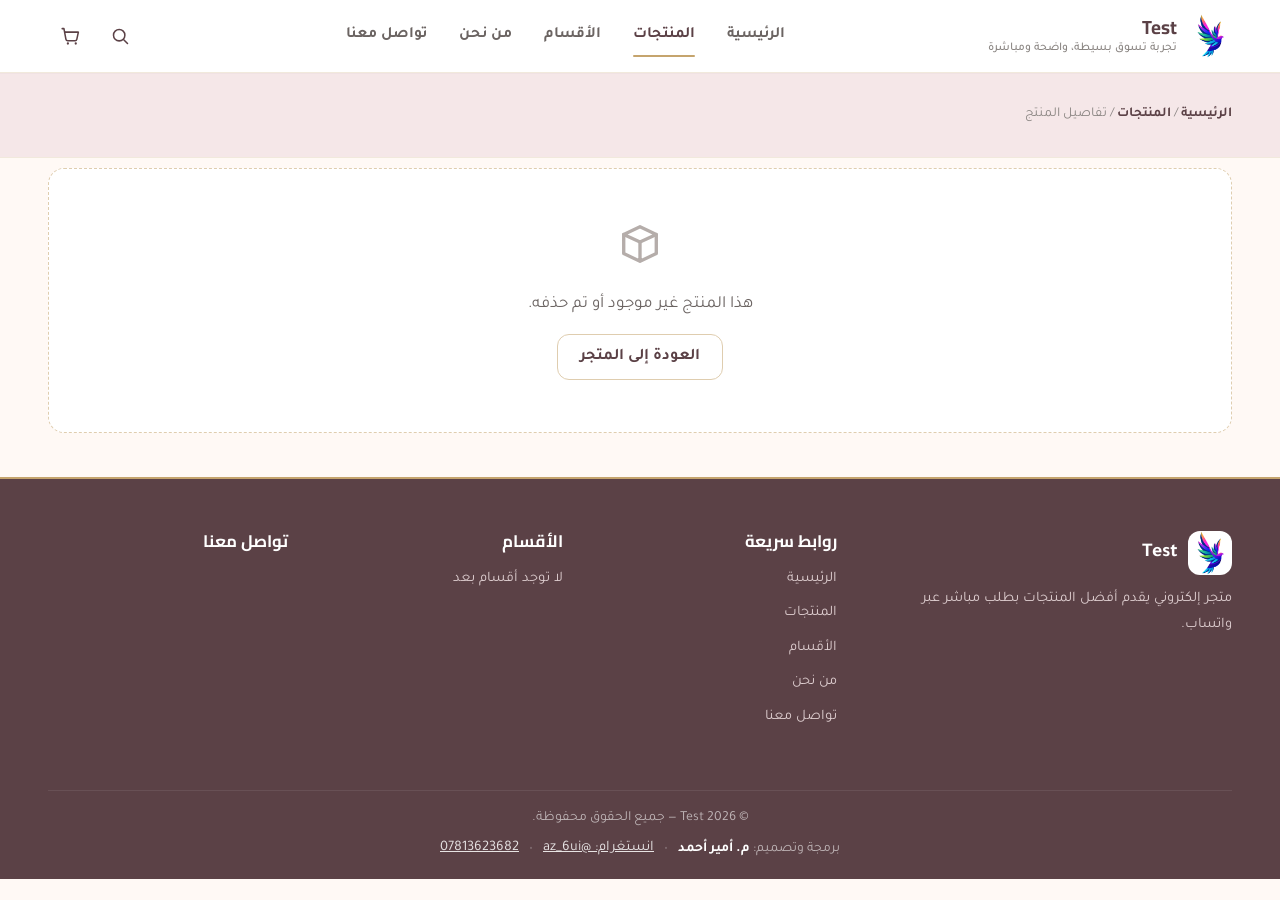
<file: product.html>
<!DOCTYPE html>
<html lang="ar" dir="rtl">
<head>
  <meta charset="UTF-8">
  <meta name="viewport" content="width=device-width, initial-scale=1.0">
  <title>تفاصيل المنتج | متجرك الإلكتروني</title>
  <link rel="icon" href="assets/logo/logo.png">
    <!-- Arabic UI font (same on every page; non-blocking) -->
  <!-- عدّل رابط قاعدة البيانات لكل عميل ليطابق config.js -->
  <link rel="preconnect" href="https://test3-2a6de-default-rtdb.europe-west1.firebasedatabase.app" crossorigin>
  <link rel="preconnect" href="https://ik.imagekit.io" crossorigin>
  <link rel="preconnect" href="https://fonts.googleapis.com">
  <link rel="preconnect" href="https://fonts.gstatic.com" crossorigin>
  <link rel="stylesheet" href="https://fonts.googleapis.com/css2?family=Cairo:wght@600;700&family=Tajawal:wght@400;500;700&display=swap" media="print" onload="this.media='all'">
  <noscript><link rel="stylesheet" href="https://fonts.googleapis.com/css2?family=Cairo:wght@600;700&family=Tajawal:wght@400;500;700&display=swap"></noscript>
<link rel="stylesheet" href="css/style.css?v=60">
  <link rel="stylesheet" href="css/refresh.css?v=60">
</head>
<body>

<div id="site-header" data-active="products"></div>

<main>
  <section class="page-header">
    <div class="container">
      <div class="breadcrumb"><a href="index.html">الرئيسية</a> / <a href="products.html">المنتجات</a> / تفاصيل المنتج</div>
    </div>
  </section>

  <section class="section" style="padding-top:10px;">
    <div class="container">
      <div id="productDetail"></div>
    </div>
  </section>
</main>

<div id="site-footer"></div>

<!-- سكربتات مؤجلة (defer): لا تحجب الرسم. القراءة من Firebase عبر REST داخل store.js (بدون SDK) -->
<script src="js/config.js?v=60" defer></script>
<script src="js/icons.js?v=60" defer></script>
<script src="js/store.js?v=60" defer></script>
<script src="js/whatsapp.js?v=60" defer></script>
<script src="js/app.js?v=60" defer></script>
<script src="js/products.js?v=60" defer></script>
</body>
</html>
</file>
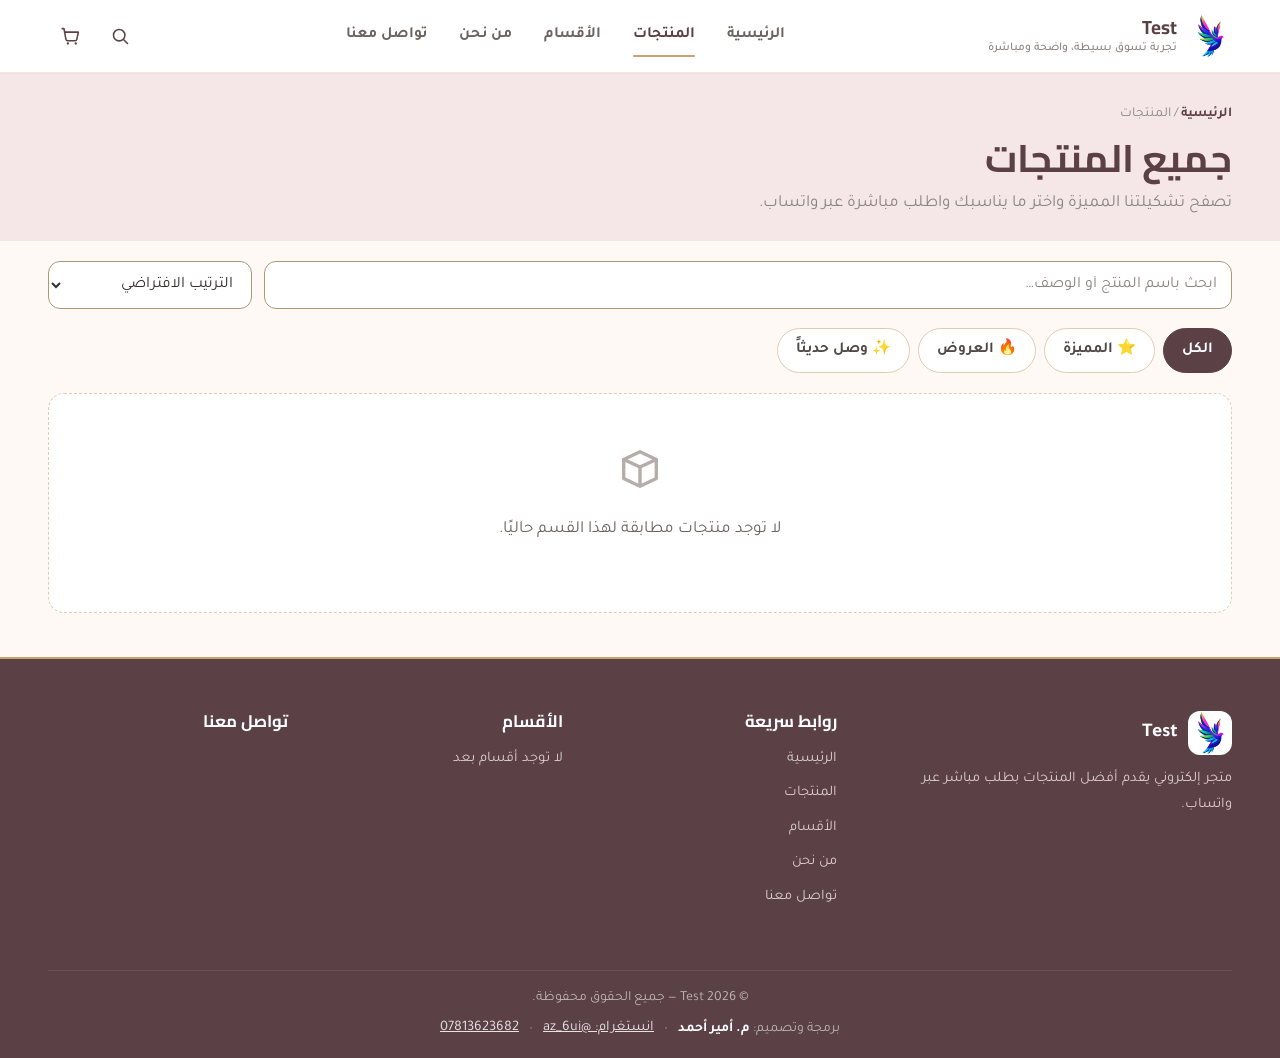
<file: products.html>
<!DOCTYPE html>
<html lang="ar" dir="rtl">
<head>
  <meta charset="UTF-8">
  <meta name="viewport" content="width=device-width, initial-scale=1.0">

  <title>المنتجات | متجرك الإلكتروني</title>
  <link rel="icon" href="assets/logo/logo.png">
    <!-- Arabic UI font (same on every page; non-blocking) -->
  <!-- عدّل رابط قاعدة البيانات لكل عميل ليطابق config.js -->
  <link rel="preconnect" href="https://test3-2a6de-default-rtdb.europe-west1.firebasedatabase.app" crossorigin>
  <link rel="preconnect" href="https://ik.imagekit.io" crossorigin>
  <link rel="preconnect" href="https://fonts.googleapis.com">
  <link rel="preconnect" href="https://fonts.gstatic.com" crossorigin>
  <link rel="stylesheet" href="https://fonts.googleapis.com/css2?family=Cairo:wght@600;700&family=Tajawal:wght@400;500;700&display=swap" media="print" onload="this.media='all'">
  <noscript><link rel="stylesheet" href="https://fonts.googleapis.com/css2?family=Cairo:wght@600;700&family=Tajawal:wght@400;500;700&display=swap"></noscript>
<link rel="stylesheet" href="css/style.css?v=60">
  <link rel="stylesheet" href="css/refresh.css?v=60">
</head>
<body>

<div id="site-header" data-active="products"></div>

<main>
  <section class="page-header">
    <div class="container">
      <div class="breadcrumb"><a href="index.html">الرئيسية</a> / المنتجات</div>
      <h1>جميع المنتجات</h1>
      <p>تصفح تشكيلتنا المميزة واختر ما يناسبك واطلب مباشرة عبر واتساب.</p>
    </div>
  </section>

  <section class="section" style="padding-top:20px;">
    <div class="container">
      <div class="shop-controls" style="margin-bottom:15px;display:flex;gap:12px;flex-wrap:wrap;align-items:center;justify-content:space-between;">
        <div class="search-box" style="flex:1;min-width:240px;position:relative;">
          <input type="text" id="searchInput" placeholder="ابحث باسم المنتج أو الوصف…" style="width:100%;padding:10px 14px;border:1px solid var(--line);border-radius:var(--radius-sm);font-family:var(--font-body);">
        </div>
        <div class="sort-box" style="min-width:180px;">
          <select id="sortSelect" style="width:100%;padding:10px 14px;border:1px solid var(--line);border-radius:var(--radius-sm);background:#fff;font-family:var(--font-body);">
            <option value="default">الترتيب الافتراضي</option>
            <option value="price-asc">السعر: من الأقل للأعلى</option>
            <option value="price-desc">السعر: من الأعلى للأقل</option>
            <option value="name">الاسم: أ - ي</option>
          </select>
        </div>
      </div>

      <div class="shop-cat-tabs-wrap" id="filterCategories"></div>

      <div style="margin-bottom:15px;font-size:0.9rem;color:var(--ink-500);" id="resultCount">جاري التحميل…</div>

      <div class="product-grid" id="shopGrid"></div>
    </div>
  </section>
</main>

<div id="site-footer"></div>

<!-- سكربتات مؤجلة (defer): لا تحجب الرسم. القراءة من Firebase عبر REST داخل store.js (بدون SDK) -->
<script src="js/config.js?v=60" defer></script>
<script src="js/icons.js?v=60" defer></script>
<script src="js/store.js?v=60" defer></script>
<script src="js/whatsapp.js?v=60" defer></script>
<script src="js/app.js?v=60" defer></script>
<script src="js/products.js?v=60" defer></script>
</body>
</html>
</file>
<file: css/style.css>
/* ==========================================================================
   style.css — Premium cosmetics theme (rose brown / blush / champagne gold) — RTL Arabic
   --------------------------------------------------------------------------
   Foundation of the design system: tokens, base, every shared component,
   the admin area and the core responsive rules. It is the ONLY stylesheet
   loaded by login.html, so it must stay self-sufficient.
   refresh.css loads after it on the other pages and only adds storefront
   layout refinements (mobile/tablet density, carousels, sticky actions).

   RE-BRANDING FOR A CLIENT
   Edit section 1 ("Brand") only. Section 2 derives tints and hover shades
   from those colours automatically (modern browsers) and ships static
   fallbacks for older ones; edit those too only if you need exact shades.

   Legacy variable names (--olive-*, --sand-*, --teal-*, --navy*, --cream,
   --ink-*, --line*, --danger) are kept because HTML / JS inline styles still
   reference them. They are aliases of the tokens below — do not remove them.
   ========================================================================== */

:root{
  /* ---- 1. Brand (edit per client) ---- */
  --primary:#5B4146;            /* deep rose brown: buttons, headings, footer, admin sidebar, prices */
  --secondary:#5B4146;          /* interactive tone (links, focus, selected): same family as primary on purpose */
  --accent:#C5A46D;             /* muted champagne gold: hairlines, active-nav underline, cart counter, featured badge */
  --blush-deep:#E8BFC5;         /* soft dusty pink: decorative accents, "new" badge */
  --blush:#F5E7E8;              /* light blush: hero band, badges, selected / hover states */
  --bg:#FFF9F5;                 /* warm off-white page background */
  --surface:#FFFFFF;            /* cards, inputs, modals */
  --text:#33302F;               /* charcoal body text */
  --text-2:#8A8582;             /* soft neutral gray: metadata and supporting text */
  --border:#F1E9DC;             /* hairlines and card borders (champagne tint) */

  /* ---- 2. Derived shades (static fallbacks, upgraded in @supports below) ---- */
  --primary-hover:#493438;
  --secondary-hover:#493438;
  --secondary-50:#F5E7E8;       /* hover / selected backgrounds (light blush) */
  --secondary-100:#EDD3D7;
  --accent-soft:#F7F1E6;
  --accent-ink:#7A6644;         /* gold dark enough for text on light backgrounds */
  --surface-2:#FAF0EE;          /* subtle panels, table headers, image placeholders */
  --border-strong:#DFCDAF;      /* outline buttons, hover borders */
  --border-field:#AA9676;       /* form-field borders (clearer than hairlines) */
  --border-soft:#F6F0E6;        /* row separators */
  --on-primary:#FFFFFF;
  --on-primary-soft:rgba(245,231,232,.84);  /* body text on rose-brown (footer, admin sidebar) */
  --on-primary-mute:rgba(245,231,232,.62);  /* secondary text on rose-brown */

  /* ---- 3. Status colours (accessible on white) ---- */
  --success:#2E7D4F; --success-bg:#EEF7F1; --success-line:#C9E4D3; --success-ink:#1F5E3A;
  --warning:#8A6A2F; --warning-bg:#FBF6EA; --warning-line:#E8D8B2; --warning-ink:#6F541F;
  --error:#C62828;   --error-bg:#FDEFEF;   --error-line:#F2C2C2;   --error-ink:#A52222;
  --info:#5B4146;    --info-bg:#F5E7E8;    --info-line:#E8BFC5;    --info-ink:#5B4146;

  /* ---- 4. Legacy aliases (HTML/JS inline styles still use these names) ---- */
  --teal:var(--secondary); --teal-deep:var(--primary); --teal-press:var(--primary-hover);
  --teal-light:var(--secondary-50); --teal-wash:var(--surface-2);
  --navy:var(--primary); --navy-2:#5F5957; --soft-blue:var(--secondary-50);
  --olive-900:var(--primary); --olive-800:var(--primary); --olive-700:var(--primary); --olive-600:var(--secondary);
  --olive-500:var(--secondary); --olive-400:#B5ADAA; --olive-100:var(--secondary-50); --olive-50:var(--surface-2);
  --sand-500:var(--accent-ink); --sand-100:var(--accent-soft);
  --cream:var(--bg); --white:var(--surface);
  --ink-900:var(--text); --ink-800:#3D3938; --ink-700:#4F4A48; --ink-600:#6B6462; --ink-500:var(--text-2); --ink-400:var(--text-2); --ink-300:#B5ADAA;
  --line:var(--border); --line-strong:var(--border-strong); --line-soft:var(--border-soft);
  --danger:var(--error); --danger-bg:var(--error-bg);

  /* ---- 5. Shape, depth, type ---- */
  --radius-xl:20px; --radius-lg:16px; --radius-md:12px; --radius-sm:8px; --radius-pill:999px;
  --r-card:16px; --r-ctl:12px;
  --shadow-soft:0 1px 2px rgba(91,65,70,.06);
  --shadow-card:0 8px 22px -10px rgba(91,65,70,.20);
  --shadow-lift:0 20px 44px -16px rgba(91,65,70,.34);
  --ring:0 0 0 3px rgba(91,65,70,.22);
  --overlay:rgba(51,48,47,.52);
  --font-display:'Cairo','Tajawal',system-ui,-apple-system,'Segoe UI',Tahoma,sans-serif;
  --font-body:'Tajawal','Cairo',system-ui,-apple-system,'Segoe UI',Tahoma,sans-serif;
  --container:1240px;

  /* ---- 6. Product card options (switch per client without touching rules) ---- */
  --card-image-ratio:1/1;       /* e.g. 4/5 for tall bottles, 1/1 for general packshots */
  --card-image-fit:cover;       /* cover | contain (use contain for white-background packshots) */
}
@supports (color:color-mix(in srgb,red,blue)){
  :root{
    --primary-hover:color-mix(in srgb,var(--primary) 80%,#000);
    --secondary-hover:color-mix(in srgb,var(--secondary) 80%,#000);
    --secondary-50:var(--blush);
    --secondary-100:color-mix(in srgb,var(--blush-deep) 55%,var(--blush));
    --accent-soft:color-mix(in srgb,var(--accent) 14%,#fff);
    --accent-ink:color-mix(in srgb,var(--accent) 62%,#000);
    --surface-2:color-mix(in srgb,var(--blush) 50%,var(--bg));
    --border:color-mix(in srgb,var(--accent) 24%,var(--surface));
    --border-strong:color-mix(in srgb,var(--accent) 55%,#fff);
    --border-field:color-mix(in srgb,var(--accent) 60%,var(--text-2));
    --border-soft:color-mix(in srgb,var(--border) 55%,#fff);
  }
}

/* ==========================================================================
   Base
   ========================================================================== */
*{box-sizing:border-box}
html{scroll-behavior:smooth;-webkit-text-size-adjust:100%;font-size:106.25%} /* Tajawal runs small: 17px root keeps Arabic body text comfortable */
body{margin:0;background:var(--bg);color:var(--text);font-family:var(--font-body);font-size:1rem;line-height:1.75;-webkit-font-smoothing:antialiased;-webkit-tap-highlight-color:transparent;text-rendering:optimizeLegibility}
img{max-width:100%;display:block}
a{color:inherit;text-decoration:none}
a,button,input,select,textarea{touch-action:manipulation}
button,input,select,textarea{font:inherit}
button{cursor:pointer}
p{color:var(--ink-600);margin:0 0 1em}
h1,h2,h3,h4{font-family:var(--font-display);font-weight:700;line-height:1.3;letter-spacing:0;margin:0 0 .5em;color:var(--primary)}
h1{font-size:clamp(1.75rem,4vw,2.75rem);line-height:1.25}
h2{font-size:clamp(1.3rem,2.6vw,1.85rem)}
h3{font-size:1.1rem}
.container{width:min(100%,var(--container));margin-inline:auto;padding-inline:clamp(16px,3vw,28px)}
.visually-hidden{position:absolute;width:1px;height:1px;overflow:hidden;clip:rect(0 0 0 0)}
:focus-visible{outline:2px solid var(--primary);outline-offset:2px}
::selection{background:var(--secondary-100);color:var(--primary)}
/* one icon language everywhere: rounded 1.75px strokes (icons.js ships stroke="currentColor") */
svg[stroke="currentColor"]{stroke-linecap:round;stroke-linejoin:round;stroke-width:1.75}

/* ==========================================================================
   Loading skeletons
   ========================================================================== */
@keyframes shimmer{0%{background-position:-200% 0}100%{background-position:200% 0}}
.skeleton-card{min-height:250px;background:var(--surface);border-radius:var(--r-card);border:1px solid var(--border);overflow:hidden;padding:12px;display:flex;flex-direction:column;gap:12px}
.skeleton-box{background:linear-gradient(90deg,var(--surface-2) 25%,var(--bg) 50%,var(--surface-2) 75%);background-size:200% 100%;animation:shimmer 1.5s infinite;border-radius:var(--radius-sm)}
.skeleton-img{width:100%;aspect-ratio:var(--card-image-ratio)}
.skeleton-text{height:16px;width:75%}
.skeleton-price{height:20px;width:40%;margin-top:auto}

/* ==========================================================================
   Buttons
   ========================================================================== */
.btn{display:inline-flex;align-items:center;justify-content:center;gap:8px;min-height:46px;padding:10px 22px;border:1.5px solid transparent;border-radius:var(--r-ctl);font-weight:600;font-size:.95rem;line-height:1.3;text-align:center;transition:background-color .18s ease,border-color .18s ease,color .18s ease,box-shadow .18s ease}
.btn svg{width:18px;height:18px;flex:none}
.btn:focus-visible{outline:0;box-shadow:var(--ring)}
.btn-primary{background:var(--primary);border-color:var(--primary);color:var(--on-primary);box-shadow:0 1px 2px rgba(91,65,70,.22)}
.btn-primary:hover{background:var(--primary-hover);border-color:var(--primary-hover)}
.btn-primary:active{background:var(--primary-hover);border-color:var(--primary-hover)}
.btn-outline{background:var(--surface);border-color:var(--border-strong);color:var(--primary)}
.btn-outline:hover{background:var(--blush);border-color:var(--primary);color:var(--primary)}
.btn-whatsapp{background:var(--success);border-color:var(--success);color:#fff}
.btn-whatsapp:hover{background:var(--success-ink);border-color:var(--success-ink)}
.btn:active{box-shadow:none}
.btn-sm{min-height:40px;padding:7px 16px;font-size:.86rem}
.btn-block{width:100%}
.btn:disabled,.btn[disabled]{background:var(--surface-2);border-color:var(--border);color:var(--ink-300);box-shadow:none;cursor:not-allowed}
.btn-icon{position:relative;display:inline-flex;align-items:center;justify-content:center;width:44px;height:44px;padding:0;border:1px solid transparent;border-radius:var(--r-ctl);background:transparent;color:var(--primary);transition:background-color .18s ease,color .18s ease,border-color .18s ease}
.btn-icon:hover{background:var(--secondary-50);color:var(--secondary-hover)}
.btn-icon:focus-visible{outline:0;box-shadow:var(--ring)}
.btn-icon svg{width:21px;height:21px}

/* ==========================================================================
   Header, navigation, cart badge
   ========================================================================== */
#site-header{position:sticky;top:0;z-index:100}
.site-header{background:var(--surface);border-bottom:1px solid var(--border);box-shadow:0 1px 0 rgba(91,65,70,.03)}
.header-inner{min-height:72px;display:flex;align-items:center;gap:20px}
.brand{display:flex;align-items:center;gap:11px;min-width:max-content}
.brand img{width:44px;height:44px;border-radius:var(--radius-md);object-fit:contain;background:var(--surface)}
.brand-name{font-family:var(--font-display);font-weight:700;font-size:1.12rem;line-height:1.15;color:var(--primary)}
.brand-name span{display:block;font-family:var(--font-body);font-size:.7rem;font-weight:500;color:var(--text-2);margin-top:3px}
.main-nav{display:flex;align-items:center;justify-content:center;gap:2px;flex:1}
.main-nav a{position:relative;padding:9px 15px;border-radius:var(--r-ctl);font-size:.92rem;font-weight:600;color:var(--ink-600);transition:background-color .18s ease,color .18s ease}
.main-nav a:hover{color:var(--primary);background:var(--surface-2)}
.main-nav a.active{color:var(--primary)}
.main-nav a.active::after{content:"";position:absolute;inset-inline:15px;bottom:2px;height:2px;border-radius:2px;background:var(--accent)}
.header-actions{display:flex;align-items:center;gap:6px;margin-inline-start:auto}
.nav-toggle{display:none}
.cart-link{position:relative}
.cart-count{display:none;position:absolute;inset-block-start:1px;inset-inline-end:1px;min-width:19px;height:19px;padding:0 5px;align-items:center;justify-content:center;border-radius:var(--radius-pill);background:var(--accent);color:var(--text);font-size:.68rem;font-weight:700;line-height:1;border:2px solid var(--surface)}
.cart-count.has-items{display:inline-flex}

/* ---- Mobile / tablet drawer (created by app.js; slides in from the physical left, next to the toggle) ---- */
.sidebar-nav{position:fixed;top:0;left:0;right:auto;width:min(320px,86vw);max-width:86vw;height:100vh;height:100dvh;background:var(--surface);border-radius:0 var(--radius-xl) var(--radius-xl) 0;padding:18px 16px;overflow-y:auto;text-align:right;transform:translateX(-100%);transition:transform .28s cubic-bezier(.4,0,.2,1);z-index:9999}
.sidebar-nav.active{transform:translateX(0);box-shadow:var(--shadow-lift)}
.sidebar-nav svg{width:22px;height:22px;flex-shrink:0;color:var(--secondary)}
.sidebar-nav a:active,.sidebar-nav button:active{background:var(--surface-2)}
.sidebar-nav li>a{color:var(--ink-700)}
.sidebar-nav li>a:hover{background:var(--surface-2)}
.sidebar-submenu{display:none;padding-right:15px}
.sidebar-submenu.active{display:block}
.sidebar-overlay{position:fixed;top:0;left:0;width:100%;height:100%;background:var(--overlay);display:none;z-index:9998}
.sidebar-overlay.active{display:block}

/* ---- Global search overlay ---- */
.global-search-overlay{position:fixed;inset:0;z-index:1000;display:none;padding:18px;background:var(--overlay)}
.global-search-overlay.open{display:flex;justify-content:center;align-items:flex-start}
.global-search-container{width:min(100%,700px);margin-top:60px;padding:18px;background:var(--surface);border-radius:var(--radius-xl);box-shadow:var(--shadow-lift);max-height:82vh;display:flex;flex-direction:column}
.global-search-header{display:flex;gap:10px;margin-bottom:14px}
.global-search-results{overflow:auto;display:flex;flex-direction:column;gap:8px}
.search-result-item{display:flex;gap:13px;align-items:center;padding:10px;border:1px solid var(--border);border-radius:var(--r-ctl);background:var(--surface);transition:background-color .18s ease,border-color .18s ease}
.search-result-item:hover{border-color:var(--secondary);background:var(--secondary-50)}
.search-item-img{width:62px;height:62px;border-radius:var(--radius-sm);overflow:hidden;background:var(--surface-2);display:grid;place-items:center;flex:none}
.search-item-img img{width:100%;height:100%;object-fit:cover}
.search-item-info h4{margin:0 0 2px;font-size:.92rem}
.search-item-info span{font-weight:700;color:var(--primary)}
.empty-search{text-align:center;padding:32px;color:var(--text-2)}

/* ==========================================================================
   Hero + promotional slider (light blush band, rose-brown actions)
   ========================================================================== */
.hero{position:relative;overflow:hidden;padding:44px 0 48px;background:var(--blush);color:var(--text);border-bottom:1px solid var(--border)}
.hero:before{content:"";position:absolute;top:-220px;inset-inline-start:-160px;width:460px;height:460px;border-radius:50%;background:radial-gradient(closest-side,rgba(232,191,197,.65),rgba(232,191,197,0));pointer-events:none}
.hero-blob{position:absolute;top:50%;inset-inline-end:-140px;width:420px;height:420px;margin-top:-210px;border-radius:50%;border:1px solid rgba(197,164,109,.38);pointer-events:none}
.hero-inner{position:relative;z-index:1;display:flex;align-items:center;gap:48px}
.hero-copy{flex:1.1;padding:0;min-width:0}
.hero-eyebrow-free{display:inline-flex;align-items:center;gap:7px;padding:6px 14px;border-radius:var(--radius-pill);background:var(--surface);color:var(--accent-ink);font-weight:600;font-size:.84rem;border:1px solid var(--border-strong)}
.hero-copy h1{max-width:700px;margin:16px 0 12px;color:var(--primary)}
.hero-copy>p{font-size:1.05rem;max-width:58ch;color:var(--ink-600)}
.hero-cta{display:flex;gap:10px;flex-wrap:wrap;margin-top:26px}
.hero-trust{display:flex;gap:12px;margin-top:28px;flex-wrap:wrap}
.hero-trust div{padding:10px 16px;background:var(--surface);border:1px solid var(--border);border-radius:var(--r-ctl)}
.hero-trust strong{display:block;color:var(--primary);font-size:1.02rem}
.hero-trust span{font-size:.78rem;color:var(--ink-600)}
.hero-art{position:relative;flex:1;width:100%;max-width:560px;min-height:0;border-radius:var(--radius-xl);overflow:hidden;background:var(--surface);border:1px solid var(--border);box-shadow:var(--shadow-card)}
.hero-art-default{width:100%;aspect-ratio:4/3;display:grid;place-items:center;background:var(--surface-2)}
.hero-art-default img{width:34%;height:auto;object-fit:contain}
.promo-slider-container{position:relative;width:100%;aspect-ratio:4/3;overflow:hidden;background:var(--surface-2)}
.promo-slider-track{display:flex;width:100%;height:100%;transition:transform .45s ease}
.promo-slide{flex:0 0 100%;height:100%;position:relative}
.promo-slide img{width:100%;height:100%;object-fit:cover}
.promo-dots{position:absolute;bottom:12px;left:50%;transform:translateX(-50%);display:flex;gap:6px;z-index:5}
.promo-dot{width:8px;height:8px;border-radius:var(--radius-pill);background:rgba(255,255,255,.7);box-shadow:0 0 0 1px rgba(51,48,47,.3);cursor:pointer;transition:width .2s ease,background-color .2s ease}
.promo-dot.active{width:22px;background:#fff}
.ads-slider{border-radius:var(--radius-xl);overflow:hidden;box-shadow:var(--shadow-card)}
.swiper-slide{border-radius:var(--radius-xl);overflow:hidden}
.hero-image{width:100%;height:100%;object-fit:cover}

/* ==========================================================================
   Sections + category chips
   ========================================================================== */
.section{padding:44px 0}
.section-alt{background:var(--surface)}
.section-head{display:flex;align-items:end;justify-content:space-between;gap:20px;margin-bottom:22px}
.section-head>div:first-child{min-width:0}
.section-head h2{margin-bottom:5px}
.section-head h2::after{content:"";display:block;width:34px;height:3px;border-radius:3px;background:var(--accent);margin-top:9px}
.section-head p{margin:0;max-width:65ch;color:var(--text-2)}
.section-head .btn{white-space:nowrap;flex-shrink:0}
.section-tag{color:var(--accent-ink)}
.section-categories-highlight{background:var(--bg);padding:44px 0}

.cat-scroller{display:flex;flex-wrap:nowrap;align-items:stretch;gap:14px;overflow-x:auto;padding:8px 6px 14px;scroll-behavior:smooth;scroll-snap-type:x mandatory;scrollbar-width:none;-webkit-overflow-scrolling:touch}
.cat-scroller::-webkit-scrollbar{display:none}
.cat-chip{flex:0 0 138px;width:138px;min-height:164px;padding:16px 10px 14px;display:flex;flex-direction:column;align-items:center;justify-content:flex-start;gap:10px;background:var(--surface);border:1px solid var(--border);border-radius:var(--r-card);box-shadow:var(--shadow-soft);scroll-snap-align:start;transition:border-color .2s ease,box-shadow .2s ease,transform .2s ease}
.cat-chip:hover{border-color:var(--accent);box-shadow:var(--shadow-card);transform:translateY(-2px)}
.cat-chip .cat-icon{width:80px;height:80px;min-width:80px;border-radius:50%;background:var(--secondary-50);border:1px solid var(--secondary-100);display:grid;place-items:center;overflow:hidden;color:var(--primary);flex-shrink:0}
.cat-chip .cat-icon svg{width:32px;height:32px}
.cat-chip .cat-icon img{width:100%;height:100%;object-fit:cover;border-radius:50%}
.cat-chip span.name{width:100%;margin:0;font-size:.92rem;font-weight:700;line-height:1.4;text-align:center;color:var(--primary);display:-webkit-box;-webkit-line-clamp:2;-webkit-box-orient:vertical;overflow:hidden}
.category-grid{display:grid;grid-template-columns:repeat(auto-fill,minmax(280px,1fr));gap:20px}

/* ==========================================================================
   Product cards (one rule set serves index.html AND js/products.js — both
   renderers emit identical markup)
   ========================================================================== */
.product-grid{display:grid;grid-template-columns:repeat(4,minmax(0,1fr));gap:20px 16px}
.product-card{position:relative;min-width:0;display:flex;flex-direction:column;background:var(--surface);border:1px solid var(--border);border-radius:var(--r-card);overflow:hidden;box-shadow:var(--shadow-soft);transition:border-color .2s ease,box-shadow .2s ease,transform .2s ease}
.product-card:hover{transform:translateY(-2px);border-color:var(--border-strong);box-shadow:var(--shadow-card)}
.product-media{display:block;position:relative;width:100%;aspect-ratio:var(--card-image-ratio);background:var(--surface-2);overflow:hidden}
.product-media>img{width:100%;height:100%;object-fit:var(--card-image-fit);transition:transform .35s ease,opacity .2s ease,filter .2s ease}
.product-card:hover .product-media>img{transform:scale(1.04)}
.placeholder-icon{height:100%;display:grid;place-items:center;color:var(--olive-400)}
.placeholder-icon svg,.placeholder-icon-wrap svg,.cat-card-img svg{width:34px;height:34px}

/* Badges: offer = rose brown, new = dusty pink, featured = champagne gold, unavailable = charcoal (red is reserved for errors) */
.badge{position:absolute;inset-block-start:10px;inset-inline-start:10px;z-index:2;padding:2px 10px;border-radius:var(--radius-pill);font-size:.7rem;font-weight:700;line-height:1.7;background:var(--surface);color:var(--primary);border:1px solid var(--border);box-shadow:var(--shadow-soft)}
.badge-offer{background:var(--primary);border-color:var(--primary);color:#fff}
.badge-new{background:var(--blush-deep);border-color:var(--blush-deep);color:var(--primary)}
.badge-featured{background:var(--accent);border-color:var(--accent);color:var(--text)}
.badge-out-abs{inset-inline-start:auto;inset-inline-end:10px;background:var(--text);border-color:var(--text);color:#fff}
.badge-variants{inset-block-start:auto;inset-block-end:10px;inset-inline-start:10px;background:rgba(255,255,255,.95);color:var(--ink-700)}
.badge-variants svg{width:11px;height:11px;vertical-align:-2px;margin-inline-end:3px}
/* unavailable products: muted image + muted title, add-to-cart is disabled by the renderer */
.product-card:has(.badge-out-abs) .product-media>img{filter:grayscale(.9);opacity:.55}
.product-card:has(.badge-out-abs) .product-name,.product-card:has(.badge-out-abs) .price{color:var(--text-2)}

.product-body{display:flex;flex-direction:column;flex:1;padding:14px 14px 14px}
.product-cat{display:block;color:var(--text-2);font-size:.74rem;font-weight:600;line-height:1.3;margin-bottom:5px}
.product-name{font-family:var(--font-body);font-size:.95rem;font-weight:500;line-height:1.55;margin:0 0 8px;color:var(--text);display:-webkit-box;-webkit-line-clamp:2;-webkit-box-orient:vertical;overflow:hidden}
.product-name a:hover{color:var(--secondary)}
.product-body-colors{display:flex;align-items:center;gap:6px;margin:0 0 10px}
.card-color-dot{width:14px;height:14px;border-radius:50%;border:2px solid var(--surface);box-shadow:0 0 0 1px var(--border-strong);flex-shrink:0;display:inline-block}
.card-color-more{font-size:.72rem;font-weight:700;color:var(--ink-600);line-height:1;padding-inline:2px}
.product-foot{display:flex;flex-direction:column;align-items:stretch;gap:10px;margin-top:auto;padding-top:6px}
.price,.detail-price{font-weight:800;color:var(--primary)}
.price{font-size:1.06rem;line-height:1.2}
/* reserved for compare-at pricing (the data model has no old price today): <del class="price-old"> + <span class="price-sale"> */
.price-old{margin-inline-start:6px;color:var(--text-2);font-weight:500;font-size:.82em;text-decoration:line-through}
.price-sale{color:var(--primary)}
.product-actions{width:100%}
.product-actions .btn{width:100%;min-height:42px;padding:8px 12px;gap:8px;font-size:.86rem;border-radius:var(--r-ctl);box-shadow:none}
.product-actions .btn svg{width:17px;height:17px}
.product-actions .btn .btn-label{white-space:nowrap}
.product-desc{color:var(--ink-600);font-size:.84rem}
.stock-line{display:flex;align-items:center;gap:7px;color:var(--success);font-size:.86rem;font-weight:600}
.stock-line:has(.dot-out){color:var(--error-ink)}
.dot{width:8px;height:8px;border-radius:50%;background:var(--success);display:inline-block;flex:none}
.dot-out{background:var(--error)}

/* ==========================================================================
   Feature cards, contact band, social
   ========================================================================== */
.feature-grid{display:grid;grid-template-columns:repeat(4,1fr);gap:16px}
.feature-card{background:var(--surface);border:1px solid var(--border);border-radius:var(--r-card);padding:24px;box-shadow:var(--shadow-soft);transition:border-color .2s ease,box-shadow .2s ease}
.feature-card:hover{border-color:var(--border-strong);box-shadow:var(--shadow-card)}
.feature-card .icon{width:48px;height:48px;border-radius:var(--radius-md);background:var(--secondary-50);display:grid;place-items:center;color:var(--secondary);margin-bottom:14px}
.feature-card .icon svg{width:24px;height:24px}
.feature-card h3{font-size:1rem}
.feature-card p{font-size:.86rem;margin:0}
.contact-band{position:relative;overflow:hidden;padding:32px;border-radius:var(--radius-xl);background:var(--primary);color:#fff;display:flex;align-items:center;justify-content:space-between;gap:25px}
.contact-band:before{content:"";position:absolute;top:-130px;inset-inline-start:-100px;width:300px;height:300px;border-radius:50%;background:radial-gradient(closest-side,rgba(232,191,197,.30),rgba(232,191,197,0));pointer-events:none}
.contact-band>*{position:relative}
.contact-band h2,.contact-band p{color:#fff}
.contact-band h2::after{display:none}
.contact-band p{opacity:.8}
.social-row{display:flex;align-items:center;gap:8px}
.social-row .btn{background:rgba(255,255,255,.08);border-color:rgba(255,255,255,.25);color:#fff}
.social-row .btn:hover{background:rgba(255,255,255,.18);border-color:rgba(255,255,255,.5);color:#fff}
.contact-band .social-row{flex-wrap:wrap}
.contact-band .social-row .btn{min-height:42px}

/* ==========================================================================
   Footer
   ========================================================================== */
.site-footer{margin-top:0;background:var(--primary);color:var(--on-primary-soft);border-top:2px solid var(--accent)}
.footer-grid{display:grid;grid-template-columns:1.5fr 1fr 1fr 1fr;gap:34px;padding:52px 0 34px}
.footer-brand{display:flex;align-items:center;gap:10px;margin-bottom:12px}
.footer-brand img{width:44px;height:44px;object-fit:contain;background:var(--surface);border-radius:var(--radius-md)}
.footer-brand strong{font-size:1.15rem;color:#fff}
.site-footer p{color:var(--on-primary-soft);font-size:.86rem}
.site-footer h4{color:#fff;font-size:.98rem;margin-bottom:14px}
.site-footer ul{list-style:none;padding:0;margin:0;display:grid;gap:9px}
.site-footer li,.site-footer a{color:var(--on-primary-soft);font-size:.86rem}
.site-footer a{transition:color .18s ease}
.site-footer a:hover{color:var(--accent)}
.footer-bottom{padding:17px 0;border-top:1px solid rgba(255,255,255,.1);font-size:.78rem;color:var(--on-primary-mute);text-align:center}

/* ==========================================================================
   Page headers
   ========================================================================== */
.page-header{padding:30px 0 22px;background:var(--blush);border-bottom:1px solid var(--border)}
.breadcrumb{font-size:.8rem;color:var(--text-2);margin-bottom:8px}
.breadcrumb a{color:var(--secondary);font-weight:700}
.breadcrumb a:hover{color:var(--secondary-hover);text-decoration:underline}
.page-header h1{font-size:clamp(1.6rem,3.2vw,2.25rem);margin-bottom:6px}
.page-header p{margin:0;max-width:65ch;color:var(--text-2)}

/* ==========================================================================
   Shop: toolbar, filters, tabs, chips
   ========================================================================== */
.shop-toolbar{display:grid;grid-template-columns:1fr 210px auto;gap:12px;align-items:center;margin-bottom:20px}
.search-box{position:relative}
.search-box input{width:100%;height:48px;border:1px solid var(--border-field);border-radius:var(--r-ctl);background:var(--surface);padding:0 17px 0 46px;font-size:16px;color:var(--text);outline:none;transition:border-color .18s ease,box-shadow .18s ease}
.search-box input::placeholder,.field input::placeholder,.field textarea::placeholder{color:var(--text-2)}
.search-box input:focus,.sort-select:focus{border-color:var(--secondary);box-shadow:var(--ring)}
.search-box span{position:absolute;left:16px;top:50%;transform:translateY(-50%);color:var(--text-2);display:grid;place-items:center}
.search-box span svg{width:18px;height:18px}
.sort-select{height:48px;border:1px solid var(--border-field);border-radius:var(--r-ctl);background:var(--surface);padding:0 15px;color:var(--text);font-size:16px;outline:none}
/* products.html styles #searchInput / #sortSelect inline, hence !important */
.shop-controls #searchInput,.shop-controls #sortSelect{min-height:48px;font-size:16px;color:var(--text);outline:none;transition:border-color .18s ease,box-shadow .18s ease;border-color:var(--border-field)!important;border-radius:var(--r-ctl)!important}
.shop-controls #searchInput:focus,.shop-controls #sortSelect:focus{border-color:var(--secondary)!important;box-shadow:var(--ring)}
.shop-layout{display:grid;grid-template-columns:235px 1fr;gap:22px;align-items:start}
.filter-panel{position:sticky;top:96px;background:var(--surface);border:1px solid var(--border);border-radius:var(--r-card);padding:18px}
.filter-panel h4{font-size:.95rem;margin:0 0 12px}
.filter-panel>div+div{border-top:1px solid var(--border);margin-top:18px;padding-top:18px}
.cat-list{display:flex;flex-direction:column;gap:5px}
.cat-list button{border:0;background:transparent;color:var(--ink-600);padding:9px 10px;border-radius:var(--radius-sm);text-align:right;font-weight:600}
.cat-list button:hover,.cat-list button.active{background:var(--secondary-50);color:var(--primary)}
.range-row{display:grid;grid-template-columns:1fr auto 1fr;align-items:center;gap:6px}
.range-row input{width:100%;height:42px;border:1px solid var(--border-field);border-radius:var(--radius-sm);padding:0 9px;font-size:16px}
.mobile-toggle-btn{display:none!important}

.shop-cat-tabs-wrap{display:flex;gap:8px;overflow-x:auto;padding:4px 0 12px;margin-bottom:8px;scroll-behavior:smooth;-webkit-overflow-scrolling:touch;scrollbar-width:none}
.shop-cat-tabs-wrap::-webkit-scrollbar,#subCategoryScroller::-webkit-scrollbar{display:none}
.shop-tab-btn{flex:0 0 auto;display:inline-flex;align-items:center;gap:6px;min-height:42px;padding:8px 18px;border-radius:var(--radius-pill);border:1px solid var(--border-strong);background:var(--surface);color:var(--ink-700);font-weight:600;font-size:.9rem;white-space:nowrap;cursor:pointer;transition:background-color .18s ease,border-color .18s ease,color .18s ease}
.shop-tab-btn:hover{border-color:var(--secondary);background:var(--secondary-50);color:var(--primary)}
.shop-tab-btn.active{background:var(--primary);border-color:var(--primary);color:#fff}
#subCategoryScroller{display:flex;gap:8px;overflow-x:auto;padding:4px 2px 14px;margin-bottom:10px;scrollbar-width:none}
.cat-sub-chip{display:inline-flex;align-items:center;justify-content:center;padding:6px 15px;border-radius:var(--radius-pill);background:var(--surface-2);border:1px solid var(--border);color:var(--ink-700);font-family:inherit;font-size:.84rem;font-weight:600;white-space:nowrap;cursor:pointer;outline:none;text-decoration:none;transition:background-color .18s ease,border-color .18s ease,color .18s ease}
.cat-sub-chip:hover{background:var(--secondary-50);border-color:var(--secondary);color:var(--primary)}
.cat-sub-chip:focus-visible{box-shadow:var(--ring)}
.cat-sub-chip.active{background:var(--primary);border-color:var(--primary);color:#fff}
.filter-chip{padding:7px 11px;border-radius:var(--radius-pill);background:var(--surface-2);color:var(--ink-700)}
#shopGrid{transition:opacity .2s ease,transform .2s ease}
#shopGrid.is-updating{opacity:.45;transform:translateY(4px)}

.empty-state{grid-column:1/-1;text-align:center;padding:52px 20px;background:var(--surface);border:1px dashed var(--border-strong);border-radius:var(--r-card);color:var(--text-2)}
.empty-state svg{width:46px;height:46px;margin:0 auto 10px;color:var(--olive-400)}
.empty-state p{margin-bottom:15px}

/* ---- Categories page cards (previously an inline <style> in categories.html) ---- */
.cat-main-card{background:var(--surface);border:1px solid var(--border);border-radius:var(--radius-lg);padding:22px;box-shadow:var(--shadow-soft);transition:transform .25s ease,box-shadow .25s ease,border-color .25s ease;display:flex;flex-direction:column;gap:16px}
.cat-main-card:hover{transform:translateY(-2px);box-shadow:var(--shadow-card);border-color:var(--accent)}
.cat-card-header{display:flex;align-items:center;gap:15px}
.cat-card-img{width:65px;height:65px;border-radius:var(--radius-md);background:var(--secondary-50);display:flex;align-items:center;justify-content:center;overflow:hidden;flex-shrink:0}
.cat-card-img img{width:100%;height:100%;object-fit:cover}
.cat-card-img svg{width:32px;height:32px;color:var(--primary)}
.cat-card-title h3{margin:0 0 4px;font-size:1.12rem;color:var(--text)}
.cat-card-title span{font-size:.8rem;color:var(--text-2);font-weight:600}
.cat-sub-chips{display:flex;flex-wrap:wrap;gap:8px;padding-top:14px;border-top:1px dashed var(--border-strong)}

/* ==========================================================================
   Product detail
   ========================================================================== */
.detail-grid{display:grid;grid-template-columns:minmax(0,1.05fr) minmax(0,.95fr);gap:48px;align-items:start}
.detail-media{position:sticky;top:96px;min-width:0}
.detail-gallery{display:block;width:100%;border-radius:var(--r-card);overflow:hidden;background:var(--surface-2);border:1px solid var(--border)}
.detail-gallery-img{display:block;width:100%;aspect-ratio:1/1;object-fit:var(--card-image-fit);background:var(--surface-2);transition:opacity .2s ease}
.gallery-hint{display:none}
.gallery-thumbnails{display:flex;gap:10px;margin-top:12px;overflow-x:auto;padding-bottom:4px;scrollbar-width:thin}
.gallery-thumb{width:64px;height:64px;border-radius:var(--radius-sm);border:2px solid transparent;outline:1px solid var(--border);outline-offset:-1px;cursor:pointer;object-fit:cover;flex-shrink:0;transition:border-color .18s ease}
.gallery-thumb:hover{border-color:var(--border-strong)}
.gallery-thumb.active{border-color:var(--secondary)}
.detail-media-colors{margin-top:22px;padding:4px 2px}
.color-head{display:flex;align-items:center;gap:8px;margin-bottom:12px;font-size:.95rem}
.color-label{color:var(--text-2)}
.color-name{color:var(--primary);font-weight:700}
.color-swatches-wrap{display:flex;flex-wrap:wrap;gap:14px;align-items:center}
.color-swatch{width:42px;height:42px;padding:0;border:2px solid var(--surface);border-radius:50%;cursor:pointer;flex-shrink:0;box-shadow:0 0 0 1.5px var(--border-strong);transition:transform .15s ease,box-shadow .15s ease}
.color-swatch:hover{box-shadow:0 0 0 2px var(--secondary)}
.color-swatch.is-selected{box-shadow:0 0 0 2px var(--surface),0 0 0 4px var(--primary);transform:scale(1.06)}
.detail-info{padding:4px 0;min-width:0}
.detail-info h1{font-size:clamp(1.55rem,3.2vw,2.2rem);margin:4px 0 10px}
.detail-info .product-cat{font-size:.8rem;color:var(--accent-ink);font-weight:700}
.detail-price{font-size:1.75rem;margin:14px 0}
.detail-info>p{font-size:.95rem}
.detail-actions{display:flex;gap:10px;flex-wrap:wrap;margin-top:22px}
.detail-actions .btn{flex:1;min-width:170px;min-height:50px}
.detail-meta{display:flex;flex-wrap:wrap;gap:8px;margin-top:20px;padding-top:18px;border-top:1px solid var(--border);color:var(--text-2);font-size:.8rem}
.detail-meta span{padding:6px 12px;border-radius:var(--radius-pill);background:var(--surface-2);border:1px solid var(--border)}
.size-btn{min-width:52px;min-height:46px;padding:0 14px;border-radius:var(--r-ctl);border:1px solid var(--border-strong);background:var(--surface);color:var(--text);font-weight:600;cursor:pointer;transition:background-color .18s ease,border-color .18s ease,color .18s ease}
.size-btn:hover{border-color:var(--secondary);color:var(--primary)}
.size-btn.is-selected{background:var(--primary);border-color:var(--primary);color:#fff}
.size-btn:disabled{opacity:.45;cursor:not-allowed;text-decoration:line-through}
.variant-chip{display:inline-flex;padding:8px 12px;border:1px solid var(--border);border-radius:var(--radius-pill)}
.qty-stepper{display:inline-flex;align-items:center;margin-top:10px;border:1px solid var(--border-field);border-radius:var(--r-ctl);overflow:hidden;background:var(--surface)}
.qty-stepper button{width:44px;height:46px;border:0;background:var(--surface);color:var(--primary);font-size:1.25rem;transition:background-color .18s ease}
.qty-stepper button:hover{background:var(--secondary-50)}
.qty-stepper input{width:52px;height:46px;border:0;border-inline:1px solid var(--border);text-align:center;font-size:16px;color:var(--primary);font-weight:600;outline:none;background:var(--surface)}
/* product.html builds a few controls with inline styles; harmonise them with the theme */
#dropdownBtn{border-radius:var(--r-ctl)!important;border-color:var(--border-field)!important;color:var(--text)!important}
#dropdownList{border-radius:var(--r-ctl)!important;box-shadow:var(--shadow-card);overflow:hidden}
#descToggle{color:var(--secondary)!important}
#descFade{height:28px!important}

/* ==========================================================================
   Cart
   ========================================================================== */
.cart-layout{display:grid;grid-template-columns:1fr 360px;gap:24px;align-items:start}
.cart-items-wrapper{max-height:55vh;overflow-y:auto;padding-inline-end:8px;scrollbar-width:thin;scrollbar-color:var(--olive-400) transparent}
.cart-items-wrapper::-webkit-scrollbar{width:6px}
.cart-items-wrapper::-webkit-scrollbar-track{background:transparent}
.cart-items-wrapper::-webkit-scrollbar-thumb{background-color:var(--olive-400);border-radius:10px}
.cart-item{display:grid;grid-template-columns:84px 1fr auto auto;gap:16px;align-items:center;background:var(--surface);border:1px solid var(--border);border-radius:var(--r-card);padding:14px;margin-bottom:12px;box-shadow:var(--shadow-soft)}
.cart-item>img,.cart-item>.placeholder-icon-wrap{width:84px;height:84px;border-radius:var(--radius-md);overflow:hidden;background:var(--surface-2);display:grid;place-items:center}
.cart-item>img{object-fit:cover}
.cart-item h4{font-size:.95rem;margin:0 0 4px;color:var(--text)}
.unit-price{font-size:.78rem;color:var(--text-2)}
.remove-btn{display:inline-flex;align-items:center;gap:6px;margin-top:8px;padding:5px 12px;border:1px solid transparent;border-radius:var(--radius-sm);background:transparent;color:var(--text-2);font-size:.82rem;font-weight:600;cursor:pointer;transition:background-color .18s ease,color .18s ease,border-color .18s ease}
.remove-btn:hover{background:var(--error-bg);border-color:var(--error-line);color:var(--error-ink)}
.remove-btn svg{width:16px;height:16px;color:currentColor}
.summary-card{position:sticky;top:96px;background:var(--surface);border:1px solid var(--border);border-radius:var(--r-card);padding:24px;box-shadow:var(--shadow-card)}
.summary-card h3{margin-bottom:16px;padding-bottom:14px;border-bottom:1px solid var(--border)}
.summary-row{display:flex;justify-content:space-between;gap:10px;padding:10px 0;border-bottom:1px solid var(--border-soft);font-size:.9rem;color:var(--ink-600)}
.summary-row.total{font-size:1.15rem;font-weight:800;color:var(--primary);border:0;padding-top:16px}
.setup-note{padding:13px 15px;margin-bottom:12px;background:var(--warning-bg);border:1px solid var(--warning-line);color:var(--warning-ink);border-radius:var(--r-ctl);font-size:.86rem}

/* ==========================================================================
   Forms, alerts, toast
   ========================================================================== */
.form-card{width:min(100%,520px);margin-inline:auto;background:var(--surface);border:1px solid var(--border);border-radius:var(--radius-lg);padding:30px;box-shadow:var(--shadow-card);border-top:3px solid var(--accent)}
.field{margin-bottom:16px}
.field label{display:block;margin-bottom:7px;font-size:.86rem;font-weight:600;color:var(--ink-800)}
.field input,.field select,.field textarea{width:100%;min-height:48px;padding:11px 14px;border:1px solid var(--border-field);border-radius:var(--r-ctl);background:var(--surface);color:var(--text);font-size:16px;outline:none;transition:border-color .18s ease,box-shadow .18s ease}
.field input:focus,.field select:focus,.field textarea:focus{border-color:var(--secondary);box-shadow:var(--ring)}
.field input:disabled,.field select:disabled,.field textarea:disabled,.search-box input:disabled{background:var(--surface-2);color:var(--ink-300);border-color:var(--border);cursor:not-allowed}
.field textarea{min-height:120px;resize:vertical}
.field input[type=file]{padding:8px;min-height:0}
input[type=file]::file-selector-button{margin-inline-end:10px;padding:6px 12px;border:1px solid var(--border-strong);border-radius:var(--radius-sm);background:var(--surface-2);color:var(--primary);font:inherit;font-weight:600;cursor:pointer;transition:background-color .18s ease}
input[type=file]::file-selector-button:hover{background:var(--secondary-100)}
.field-hint{font-size:.76rem;color:var(--text-2)}
.checkbox-row{display:flex;align-items:center;gap:8px}
.checkbox-row input{width:auto;min-height:0;accent-color:var(--primary)}
.checkbox-row label{margin:0}
.form-error{display:none;padding:10px 14px;margin-bottom:13px;border-radius:var(--radius-sm);background:var(--error-bg);border:1px solid var(--error-line);color:var(--error-ink);font-size:.86rem}

.toast{position:fixed;bottom:20px;left:50%;z-index:20000;max-width:calc(100vw - 32px);padding:12px 20px;border-radius:var(--r-ctl);background:var(--primary);color:#fff;box-shadow:var(--shadow-lift);font-size:.88rem;opacity:0;transform:translate(-50%,12px);pointer-events:none;transition:opacity .22s ease,transform .22s ease}
.toast.show{opacity:1;transform:translate(-50%,0)}
.toast-success{background:var(--success)}
.toast-error{background:var(--error)}

#backToTopBtn{display:none;position:fixed;bottom:24px;right:24px;z-index:99;width:46px;height:46px;padding:0;border:0;border-radius:50%;background:var(--primary);color:#fff;font-size:18px;box-shadow:var(--shadow-card);cursor:pointer;transition:background-color .18s ease}
#backToTopBtn:hover{background:var(--primary-hover)}

/* ==========================================================================
   About / contact
   ========================================================================== */
.about-hero{display:grid;grid-template-columns:1fr 1fr;gap:32px;align-items:center}
.about-hero .hero-art{min-height:0;max-width:none;display:grid;place-items:center;padding:28px;border-color:var(--border);box-shadow:var(--shadow-card)}
.about-hero .hero-art>img{width:min(70%,240px);height:auto;object-fit:contain}
.value-grid{display:grid;grid-template-columns:repeat(3,1fr);gap:16px}

/* ==========================================================================
   Admin dashboard
   (the structural protections that used to live in an inline <style> in
   admin.html now live here, scoped to the admin page)
   ========================================================================== */
body:has(#adminApp){overflow-x:hidden;max-width:100vw}
.admin-shell{min-height:100vh;background:var(--surface-2);display:grid;grid-template-columns:260px minmax(0,1fr);width:100%;max-width:100vw}
.admin-sidebar{position:sticky;top:0;height:100vh;display:flex;flex-direction:column;padding:20px 14px;background:var(--primary);color:var(--on-primary-soft)}
.admin-sidebar .brand{padding:4px 8px 20px;margin-bottom:16px;border-bottom:1px solid rgba(255,255,255,.12)}
.admin-sidebar .brand-name,.admin-sidebar .brand-name span{color:#fff}
.admin-sidebar .brand img{border-radius:var(--radius-md)}
.admin-nav{display:grid;gap:4px}
.admin-nav button,.admin-logout button,.admin-logout a{width:100%;display:flex;align-items:center;gap:10px;padding:11px 12px;border:0;border-inline-start:3px solid transparent;border-radius:var(--r-ctl);background:transparent;color:var(--on-primary-soft);text-align:right;font-weight:600;font-size:.92rem;transition:background-color .18s ease,color .18s ease}
.admin-nav button:hover,.admin-logout button:hover,.admin-logout a:hover{background:rgba(255,255,255,.08);color:#fff}
.admin-nav button.active{background:rgba(255,255,255,.1);border-inline-start-color:var(--accent);color:#fff}
.admin-nav button.active svg{color:var(--accent)}
.admin-nav svg,.admin-logout svg{width:20px;height:20px;flex-shrink:0}
.admin-logout{margin-top:auto;padding-top:14px;border-top:1px solid rgba(255,255,255,.12)}
.admin-close-sidebar{display:none}
.admin-main{min-width:0;width:100%;padding:28px}
.admin-topbar{min-height:58px;display:flex;align-items:center;margin-bottom:18px}
.admin-topbar h2{font-size:1.45rem}
.admin-topbar h2::after{display:none}
#adminSidebarToggle{display:none}

.admin-stats{display:grid;grid-template-columns:repeat(4,1fr);gap:16px;margin-bottom:20px}
.stat-card{position:relative;background:var(--surface);border:1px solid var(--border);border-radius:var(--r-card);padding:20px 20px 18px;box-shadow:var(--shadow-soft);overflow:hidden}
.stat-card::before{content:"";position:absolute;inset-block-start:0;inset-inline-start:20px;width:32px;height:3px;border-radius:0 0 3px 3px;background:var(--accent)}
.stat-card .num{font-size:1.75rem;font-weight:800;line-height:1.3;color:var(--primary);margin-top:4px}
.stat-card .label{font-size:.82rem;color:var(--text-2);font-weight:500}

.admin-panel{min-width:0;width:100%;background:var(--surface);border:1px solid var(--border);border-radius:var(--r-card);padding:20px;box-shadow:var(--shadow-soft);margin-bottom:18px}
.admin-panel>p{color:var(--text-2);font-size:.88rem}
.panel-head{display:flex;align-items:center;justify-content:space-between;gap:12px;flex-wrap:wrap;margin-bottom:16px}
.panel-head h3{font-size:1.08rem}
#adminProductSearch{min-height:40px;border-radius:var(--r-ctl)!important;background:var(--surface);color:var(--text);outline:none;transition:border-color .18s ease,box-shadow .18s ease}
#adminProductSearch:focus{border-color:var(--secondary)!important;box-shadow:var(--ring)}

.admin-table{width:100%;border-collapse:separate;border-spacing:0;font-size:.86rem}
.admin-table th{background:var(--surface-2);color:var(--ink-600);font-weight:700;font-size:.78rem;white-space:nowrap}
.admin-table th:first-child{border-start-start-radius:var(--radius-sm)}
.admin-table th:last-child{border-start-end-radius:var(--radius-sm)}
.admin-table th,.admin-table td{padding:14px 16px;border-bottom:1px solid var(--border-soft);text-align:right;vertical-align:middle}
.admin-table tbody tr:hover td{background:var(--bg)}
.admin-table tr:last-child td{border-bottom:0}
.admin-table img{width:48px;height:48px;object-fit:cover;border-radius:var(--radius-sm);border:1px solid var(--border)}
.admin-table td:first-child{min-width:60px}
#ordersTableBody td:first-child,#ordersTableBody2 td:first-child{min-width:130px;white-space:nowrap}
.admin-table-icon{width:48px;height:48px;display:flex;align-items:center;justify-content:center;flex-shrink:0;background:var(--surface-2);border-radius:var(--radius-sm);color:var(--primary)}
.admin-table-icon svg{width:24px;height:24px;max-width:24px;max-height:24px}
.row-actions{display:flex;gap:6px;flex-wrap:nowrap}
.row-actions .btn{min-height:36px;padding:6px 12px}
td.row-actions{display:table-cell;white-space:nowrap} /* js renders <td class="row-actions">: keep it a real table cell so row borders line up */
td.row-actions>*{vertical-align:middle}
td.row-actions>*+*{margin-inline-start:6px}
.row-actions .btn-icon{width:40px;height:40px;border-color:var(--border);background:var(--surface)}
.row-actions .btn-icon:hover{border-color:var(--secondary)}
.row-actions .btn-icon svg{width:20px;height:20px;flex-shrink:0}
.preview svg{width:38px;height:38px;color:var(--ink-300)}

/* Status badges */
.pill{display:inline-flex;align-items:center;padding:3px 11px;border-radius:var(--radius-pill);font-size:.76rem;font-weight:700;line-height:1.6;white-space:nowrap}
.pill-ok{background:var(--success-bg);border:1px solid var(--success-line);color:var(--success-ink)}
.pill-off{background:var(--error-bg);border:1px solid var(--error-line);color:var(--error-ink)}
.pill-warn{background:var(--warning-bg);border:1px solid var(--warning-line);color:var(--warning-ink)}
.pill-info{background:var(--info-bg);border:1px solid var(--info-line);color:var(--info-ink)}
/* Order status: the status <select> is tinted by its selected value (pending / prepared / cancelled) */
.order-status-select{min-height:38px;font-family:inherit;font-weight:600;color:var(--primary);border-radius:var(--radius-sm)!important;border-color:var(--border-field)!important}
.order-status-select:focus{outline:none;border-color:var(--secondary)!important;box-shadow:var(--ring)}
.order-status-select:has(option[value="pending"]:checked){background:var(--warning-bg)!important;border-color:var(--warning-line)!important;color:var(--warning-ink)}
.order-status-select:has(option[value="prepared"]:checked){background:var(--success-bg)!important;border-color:var(--success-line)!important;color:var(--success-ink)}
.order-status-select:has(option[value="cancelled"]:checked){background:var(--error-bg)!important;border-color:var(--error-line)!important;color:var(--error-ink)}
.inventory-cell{border:1px solid var(--border-field);border-radius:var(--radius-sm);text-align:center;background:var(--surface);color:var(--text)}
.inventory-cell:focus{outline:none;border-color:var(--secondary);box-shadow:var(--ring)}
#inventoryGrid th{color:var(--text-2);font-weight:700}

/* ---- Modals (admin + WhatsApp delivery form) ---- */
.modal-overlay{position:fixed;inset:0;z-index:10005;display:none;align-items:center;justify-content:center;padding:16px;background:var(--overlay)}
.modal-overlay.open{display:flex}
.modal-card{position:relative;margin:0;background:var(--surface);border:1px solid var(--border);border-radius:var(--radius-lg);box-shadow:var(--shadow-lift);padding:24px}
.modal-overlay .modal-card{max-width:min(560px,94vw)!important} /* admin.html embeds a 90vw inline max-width; this keeps dialogs a readable width */
#productModal .modal-card{width:100%!important;max-width:min(680px,94vw)!important}
#categoryModal .modal-card,#adModal .modal-card{width:100%!important}
.modal-head{display:flex;justify-content:space-between;align-items:center;gap:12px;margin-bottom:18px;padding-bottom:14px;border-bottom:1px solid var(--border)}
.modal-head h3{margin:0}
.close-modal{display:grid;place-items:center;width:40px;height:40px;padding:0;border:0;border-radius:50%;background:var(--surface-2);color:var(--primary);transition:background-color .18s ease}
.close-modal:hover{background:var(--secondary-100)}
.close-modal svg{width:20px;height:20px}
.modal-card .preview img{max-width:200px!important;max-height:200px!important;margin:0 auto!important;object-fit:contain!important;border-radius:var(--radius-sm)}
.modal-card .preview svg{width:38px!important;height:38px!important;color:var(--ink-300)}
.image-upload{border:1px dashed var(--border-strong);border-radius:var(--r-ctl);padding:12px;background:var(--bg)}
.icon-picker{display:flex;flex-wrap:wrap;gap:8px}
.icon-choice{position:relative;width:44px;height:44px;display:grid;place-items:center;border:1px solid var(--border);border-radius:var(--radius-sm);background:var(--surface);color:var(--primary);cursor:pointer;transition:border-color .18s ease,background-color .18s ease}
.icon-choice input{position:absolute;opacity:0;pointer-events:none}
.icon-choice svg{width:20px;height:20px}
.icon-choice:hover{border-color:var(--border-strong)}
.icon-choice.active{background:var(--secondary-50);border-color:var(--secondary)}

/* ==========================================================================
   Core responsive rules
   ========================================================================== */
@media(max-width:1050px){
  .product-grid{grid-template-columns:repeat(3,minmax(0,1fr))}
  .feature-grid{grid-template-columns:repeat(2,1fr)}
  .admin-stats{grid-template-columns:repeat(2,1fr)}
}
@media(min-width:1025px){
  .sidebar-overlay,.sidebar-overlay.active{display:none}
}
@media(max-width:1024px){
  .nav-toggle{display:inline-flex}
  .main-nav{display:none}
}
@media(max-width:900px){
  .header-inner{min-height:66px}
  .hero-inner{flex-direction:column;align-items:stretch;gap:22px}
  .hero-art{order:-1;max-width:680px;margin-inline:auto}
  .about-hero,.detail-grid{grid-template-columns:1fr}
  .detail-media{position:static}
  .shop-layout{grid-template-columns:1fr}
  .filter-panel{position:static}
  .mobile-toggle-btn{display:flex!important}
  .filter-list-container{display:none!important}
  .filter-list-container.open{display:flex!important}
  .cart-layout{grid-template-columns:1fr}
  .cart-items-wrapper{max-height:45vh;padding-inline-end:4px}
  .summary-card{position:static}
  .footer-grid{grid-template-columns:repeat(2,1fr)}
  .shop-toolbar{grid-template-columns:1fr 180px}
  .shop-toolbar>#resultCount{grid-column:1/-1}
  .value-grid{grid-template-columns:1fr 1fr}
  .admin-shell{grid-template-columns:minmax(0,1fr)}
  .admin-sidebar{position:fixed;z-index:10000;top:0;bottom:0;right:-300px;width:280px;max-width:85vw;height:auto;transition:right .28s ease-in-out}
  .admin-sidebar.open{right:0;box-shadow:-8px 0 30px rgba(51,48,47,.35)}
  .admin-close-sidebar{display:inline-flex}
  .admin-main{padding:18px}
  #adminSidebarToggle{display:inline-flex}
}
@media(min-width:768px) and (max-width:900px){
  .detail-grid{grid-template-columns:1fr 1fr;gap:24px}
  .detail-media{position:sticky;top:88px}
  .cart-layout{grid-template-columns:1fr 300px}
  .summary-card{position:sticky;top:88px}
  .shop-toolbar{grid-template-columns:1fr 200px auto}
}
@media(max-width:768px){
  .section-head{align-items:center;gap:12px}
  .section-head .btn{min-height:36px;padding:6px 14px;font-size:.8rem}
}
@media(max-width:650px){
  .section{padding:28px 0}
  .section-head p{display:none}
  .section-head h2{font-size:1.3rem;margin:0}
  .hero{padding:20px 0 24px}
  .hero-copy h1{font-size:1.8rem}
  .hero-copy>p{font-size:.98rem}
  .hero-cta .btn{flex:1}
  .hero-trust{display:none}
  .hero-blob{width:300px;height:300px;margin-top:-150px}
  .product-grid{grid-template-columns:repeat(2,minmax(0,1fr));gap:12px 10px}
  .product-body{padding:10px 10px 12px}
  .product-name{font-size:.88rem}
  .price{font-size:.98rem}
  .product-actions .btn{min-height:40px;font-size:.8rem;padding:6px 8px}
  .badge{inset-block-start:7px;inset-inline-start:7px;padding:1px 8px}
  .badge-out-abs{inset-inline-start:auto;inset-inline-end:7px}
  .feature-grid{grid-template-columns:repeat(2,1fr);gap:10px}
  .feature-card{padding:16px}
  .contact-band{padding:24px;flex-direction:column;align-items:flex-start}
  .shop-toolbar{grid-template-columns:1fr}
  .shop-toolbar>#resultCount{grid-column:auto}
  .cart-item{grid-template-columns:68px 1fr;gap:10px}
  .cart-item>img,.cart-item>.placeholder-icon-wrap{width:68px;height:68px}
  .cart-item .qty-stepper{grid-column:2}
  .cart-item>.price{grid-column:2}
  .form-card{padding:22px}
  .value-grid{grid-template-columns:1fr}
  .admin-stats{grid-template-columns:1fr 1fr}
  .admin-table{min-width:780px}
  .admin-panel{padding:14px}
  .stat-card{padding:16px 14px 14px}
  .stat-card .num{font-size:1.45rem}
  .modal-card{padding:18px}
  .global-search-overlay{padding:0}
  .global-search-container{width:100%;margin:0;height:100dvh;max-height:100dvh;border-radius:0;padding:14px}
  .page-header{padding:22px 0 16px}
  .detail-info h1{font-size:1.65rem}
}
@media(max-width:420px){
  .header-inner{gap:8px}
  .header-actions{gap:2px}
  .brand img{width:40px;height:40px}
  .brand-name{font-size:1rem}
  .brand-name span{display:none}
  .product-grid{gap:10px 8px}
  .feature-card h3{font-size:.9rem}
  .feature-card p{font-size:.76rem}
  .admin-stats{gap:10px}
}
/* ==========================================================================
   Login page (style.css is the only stylesheet login.html loads)
   ========================================================================== */
body:has(#loginForm){background:var(--blush)}
body:has(#loginForm) .form-card{border-radius:var(--radius-xl);box-shadow:var(--shadow-lift)}
body:has(#loginForm) .site-header{background:var(--surface)}

@media(prefers-reduced-motion:reduce){
  *{transition:none!important;animation:none!important;scroll-behavior:auto!important}
}
</file>
<file: css/refresh.css>
/* ==========================================================================
   refresh.css — storefront refinements for phones and tablets
   --------------------------------------------------------------------------
   Loads after style.css on every page except login.html.
   style.css owns the design tokens and every component; this file only adds
   layout behaviour that exists on the storefront alone (swipe rows, sticky
   product action bar, compact mobile footer, touch-device tweaks).
   Nothing here redefines a colour, radius or font: re-branding stays a
   one-file job (the Brand block in style.css).
   ========================================================================== */

/* ---- Touch devices: no hover "lift" (it sticks after a tap) ---- */
@media(hover:none){
  .product-card:hover,.cat-chip:hover{transform:none}
  .product-card:hover .product-media>img{transform:none}
}

/* ---- Home: categories become an edge-to-edge swipe row on phones ---- */
@media(max-width:767px){
  .section-categories-highlight{padding:20px 0}
  .cat-scroller{margin-inline:-16px;padding:6px 16px 14px;scroll-padding-inline:16px;gap:12px}
  .cat-chip{flex-basis:120px;width:120px;min-height:156px;padding:14px 8px 12px}
  .cat-chip .cat-icon{width:72px;height:72px;min-width:72px}
  .cat-chip span.name{font-size:.86rem}
}

/* ---- Home: product rows swipe on phones, exactly two cards in view ---- */
@media(max-width:767px){
  #featuredGrid,#offerGrid,#newGrid{display:flex;overflow-x:auto;gap:10px;margin-inline:-16px;padding:6px 16px 12px;scroll-padding-inline:16px;scroll-snap-type:x mandatory;scrollbar-width:none}
  #featuredGrid::-webkit-scrollbar,#offerGrid::-webkit-scrollbar,#newGrid::-webkit-scrollbar{display:none}
  #featuredGrid>.product-card,#offerGrid>.product-card,#newGrid>.product-card,
  #featuredGrid>.skeleton-card,#offerGrid>.skeleton-card,#newGrid>.skeleton-card{flex:0 0 calc(50% - 6px);width:calc(50% - 6px);max-width:calc(50% - 6px);scroll-snap-align:start}
}

/* ---- Product page: sticky action bar on phones and small tablets ---- */
@media(max-width:900px){
  .detail-actions{position:fixed;inset-inline:0;bottom:0;z-index:90;margin:0;padding:10px 16px calc(10px + env(safe-area-inset-bottom,0px));flex-wrap:nowrap;background:var(--surface);border-top:1px solid var(--border);box-shadow:0 -6px 20px rgba(91,65,70,.10)}
  .detail-actions .btn{flex:1;min-width:0;padding-inline:10px}
  body:has(#detailActions){padding-bottom:84px}
  body:has(#detailActions) .toast{bottom:92px}
  body:has(#detailActions) #backToTopBtn{bottom:100px}
}

/* ---- Footer: compact two-column layout on phones ---- */
@media(max-width:768px){
  .site-footer .footer-grid{grid-template-columns:1fr 1fr;gap:16px 14px;padding:24px 0 16px}
  .footer-grid>div:nth-child(1){grid-column:1/-1;padding-bottom:12px;border-bottom:1px solid rgba(255,255,255,.12)}
  .footer-grid>div:nth-child(1) .footer-brand{margin-bottom:6px}
  .footer-grid>div:nth-child(1) .footer-brand img{width:38px;height:38px;border-radius:10px}
  .footer-grid>div:nth-child(1) p{margin:0;line-height:1.5}
  .site-footer h4{font-size:.92rem;margin-bottom:8px}
  .site-footer ul{gap:6px}
  .site-footer li,.site-footer a{line-height:1.4}
  .footer-grid>div:nth-child(4){grid-column:1/-1;padding-top:12px;border-top:1px solid rgba(255,255,255,.12)}
  .footer-grid>div:nth-child(4) h4{margin-bottom:10px}
  .footer-grid>div:nth-child(4) ul{display:flex;flex-wrap:wrap;gap:8px}
  .footer-grid>div:nth-child(4) li{display:inline-flex;align-items:center;padding:5px 12px;border-radius:var(--radius-pill);background:rgba(255,255,255,.08);border:1px solid rgba(255,255,255,.16)}
  .footer-grid>div:nth-child(4) li a{color:var(--on-primary-soft)}
  .footer-bottom{padding:14px 0 24px;font-size:.75rem}
}

/* ---- Small phones ---- */
@media(max-width:360px){
  .product-actions .btn .btn-label{font-size:.76rem}
}
@media(max-width:650px){
  #backToTopBtn{bottom:20px;right:16px}
}

/* ==========================================================================
   Performance & first-visit UX layer (added)
   ========================================================================== */

/* ---- No layout shift: reserve the header's height before app.js renders it ---- */
#site-header{min-height:73px;background:var(--surface)}
#site-header>.site-header{animation:chromeIn .25s ease both}
@keyframes chromeIn{from{opacity:0}to{opacity:1}}

/* ---- Cross-page fade (progressive enhancement, Chrome/Edge/Safari 18+) ---- */
@view-transition{navigation:auto}
::view-transition-old(root),::view-transition-new(root){animation-duration:.16s}

/* ---- Skeletons: cards, category chips, text lines ---- */
.skeleton-card{box-shadow:none}
.skeleton-card.product-card{min-height:0;padding:0}
.skeleton-card.product-card::before{content:"";display:block;width:100%;aspect-ratio:var(--card-image-ratio);background:linear-gradient(90deg,var(--surface-2) 25%,var(--bg) 50%,var(--surface-2) 75%);background-size:200% 100%;animation:shimmer 1.5s infinite}
.skeleton-card.product-card::after{content:"";display:block;height:70px;margin:12px;border-radius:var(--radius-sm);background:linear-gradient(90deg,var(--surface-2) 25%,var(--bg) 50%,var(--surface-2) 75%);background-size:200% 100%;animation:shimmer 1.5s infinite}
.skeleton-chip{pointer-events:none}
.skeleton-chip .cat-icon,.skeleton-chip .name{background:linear-gradient(90deg,var(--surface-2) 25%,var(--bg) 50%,var(--surface-2) 75%);background-size:200% 100%;animation:shimmer 1.5s infinite;border-color:transparent}
.skeleton-chip .name{display:block;height:14px;width:70%;border-radius:var(--radius-sm)}
.skeleton-line{display:block;height:14px;border-radius:var(--radius-sm);background:linear-gradient(90deg,var(--surface-2) 25%,var(--bg) 50%,var(--surface-2) 75%);background-size:200% 100%;animation:shimmer 1.5s infinite}
.detail-skeleton{display:grid;grid-template-columns:1fr 1fr;gap:28px}
.detail-skeleton .skeleton-img-big{aspect-ratio:1/1;border-radius:var(--r-card)}
@media(max-width:767px){.detail-skeleton{grid-template-columns:1fr}}

/* ---- Images fade in once decoded (no pop-in); JS adds .is-loaded ---- */
.product-media>img.img-fade:not(.is-loaded),.promo-slide img.img-fade:not(.is-loaded),.detail-gallery-img.img-fade:not(.is-loaded){opacity:0}
.promo-slide img.img-fade,.detail-gallery-img.img-fade{transition:opacity .35s ease}

/* ---- Retry / error blocks ---- */
.load-error{grid-column:1/-1;text-align:center;padding:28px 12px;color:var(--ink-600)}
.load-error .btn{margin-top:10px}

/* ---- Cheaper rendering for below-the-fold sections ---- */
main>section:nth-of-type(n+4),.site-footer{content-visibility:auto;contain-intrinsic-size:auto 520px}

/* ---- Respect reduced-motion preferences ---- */
@media(prefers-reduced-motion:reduce){
  ::view-transition-group(*),::view-transition-old(*),::view-transition-new(*){animation:none!important}
  .skeleton-card.product-card::before,.skeleton-card.product-card::after,.skeleton-chip .cat-icon,.skeleton-chip .name,.skeleton-line{animation:none}
}
</file>
